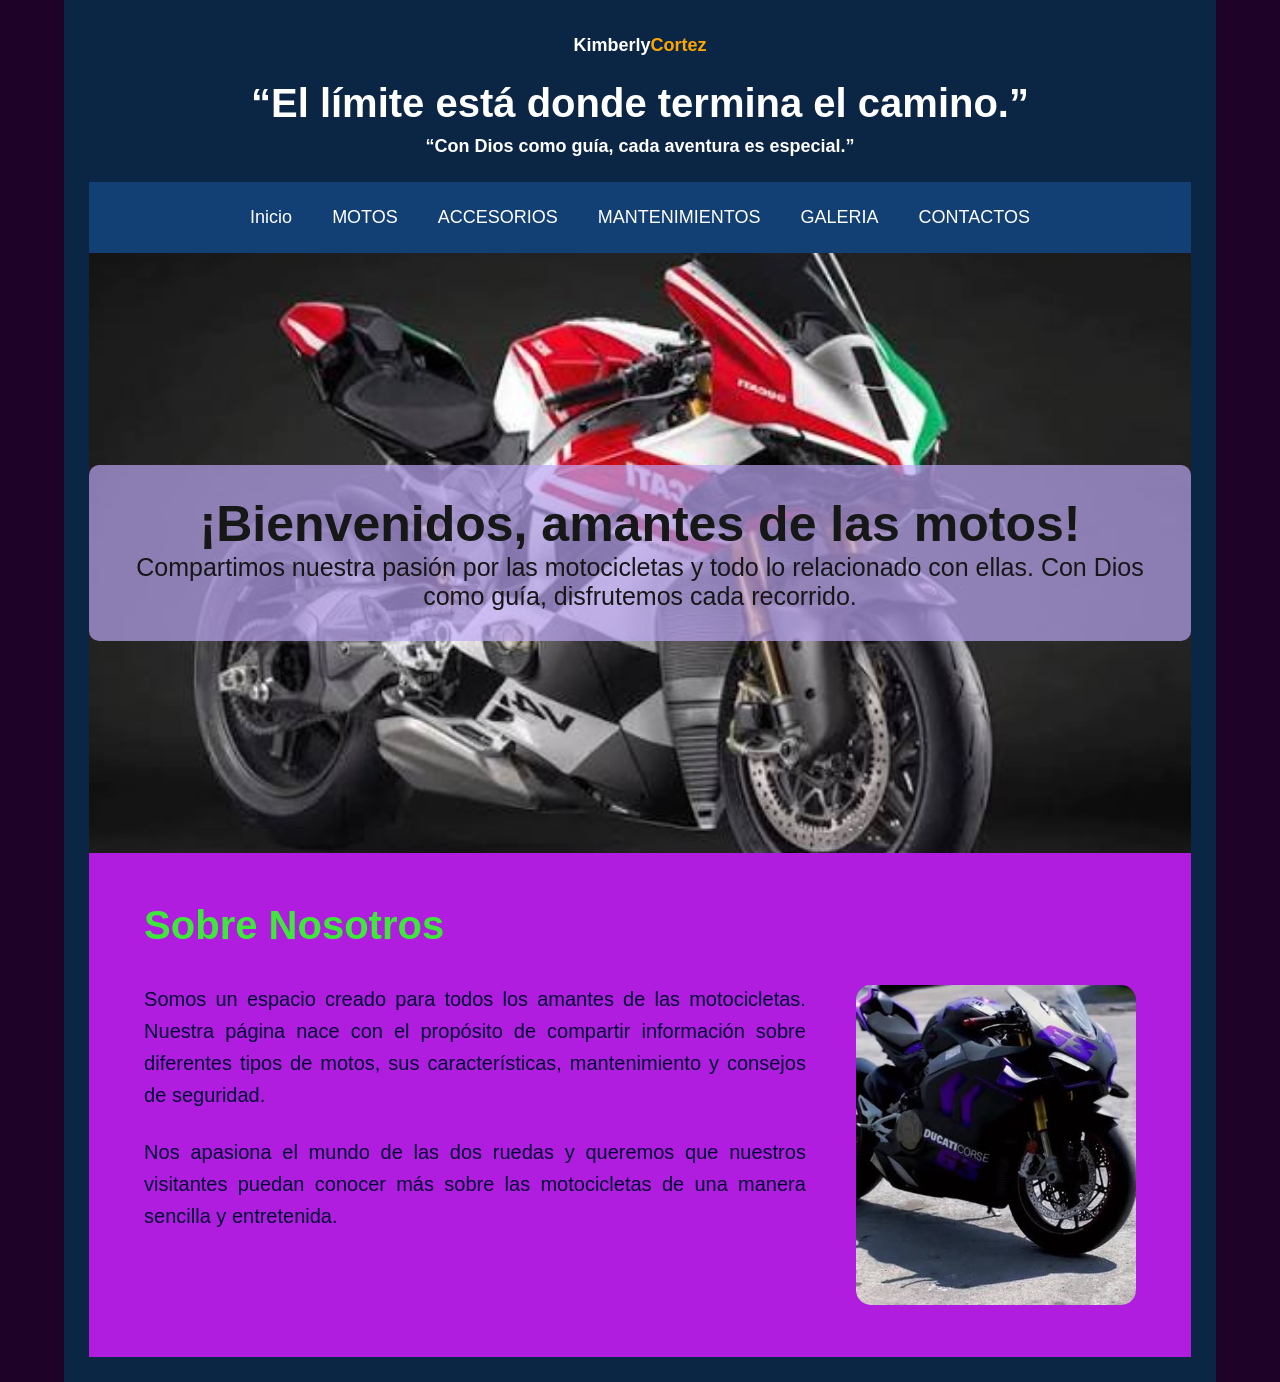
<file: index.html>
<title>TIENDA DE MOTOS</title>
     <!--Links Archivos CSS estos con las CSS que leda forma-->
    <link rel="stylesheet"href="css/estilos.css"/>
    <link rel="stylesheet"href="css/header.css"/>
    <link rel="stylesheet"href="css/banner.css"/>
    <link rel="stylesheet"href="css/cards.css"/>
    <link rel="stylesheet"href="css/galeria.css"/>
    <link rel="stylesheet"href="css/contacto.css"/>
    <link rel="stylesheet"href="css/footer.css"/>
</head>
<body>
    <div class="contenedor">
<header class="header">
    <div class="logo">
        <p>Kimberly<span>Cortez</span></p>
    </div>
     <!--HEADER-->
    <header>
        <div class="contenedor">
            <div class="logo">
                <h1>“El límite está donde termina el camino.”</h1>
                <p>“Con Dios como guía, cada aventura es especial.”</p>
            </div>
            </div>
            </header>
             <!--MENU-->
    <nav>
    <ul>
        <li><a href="#">Inicio</a></li>
        <li><a href="pages/Motos.html">MOTOS</a></li>
        <li><a href="pages/Accesorios.html">ACCESORIOS</a></li>
        <li><a href="pages/Mantenimientos.html">MANTENIMIENTOS</a></li>
         <li><a href="pages/Galeria.html">GALERIA</a></li>
        <li><a href="pages/Contacto.html">CONTACTOS</a></li>
        

    </ul>
    </nav>
      <!--BANNER-->
    <section class="banner">
        <div class="texto-banner">
            <h2>¡Bienvenidos, amantes de las motos!</h2>
            <p>Compartimos nuestra pasión por las motocicletas y todo lo relacionado con ellas.
Con Dios como guía, disfrutemos cada recorrido.</p>
        </div>
         </section>
    <!--SOBRE NOSOTROS-->
    <section class="motos">
        <div class="contenedor">
            <h2>Sobre Nosotros</h2>
            <div class="contenido-motos">
              <div class="imagenes-galeria">

    <div class="texto-nosotros">

        <p>
            Somos un espacio creado para todos los amantes de las motocicletas.
            Nuestra página nace con el propósito de compartir información sobre
            diferentes tipos de motos, sus características, mantenimiento y consejos
            de seguridad.
        </p>

        <p>
            Nos apasiona el mundo de las dos ruedas y queremos que nuestros
            visitantes puedan conocer más sobre las motocicletas de una manera
            sencilla y entretenida.
        </p>

    </div>

    <img src="img/img.3.jfif" alt="Imagen de motos">

</div>

                </div>
            </div>
        </div>
    </section>

</body>
</html>
</file>
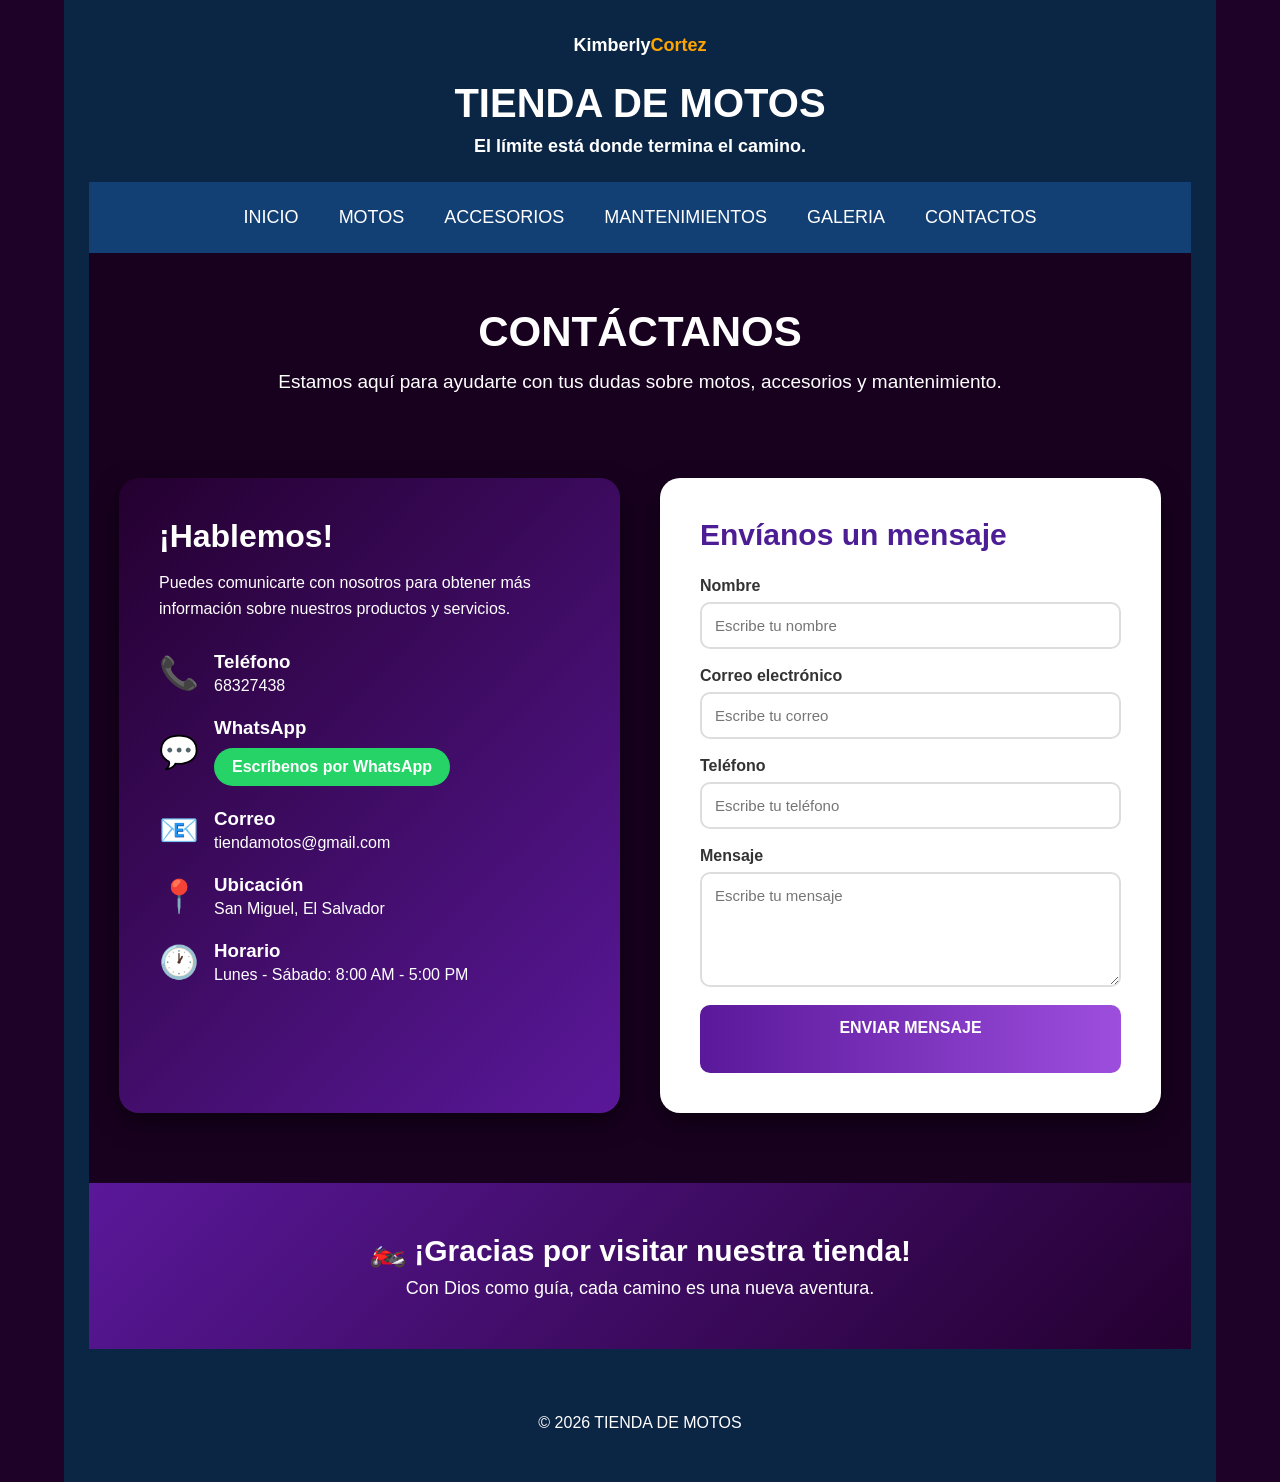
<file: Contacto.html>
<!-- Título de la página -->
    <title>CONTACTO | TIENDA DE MOTOS</title>

    <!-- CSS general -->
    <link rel="stylesheet" href="../css/estilos.css">

    <!-- CSS del encabezado -->
    <link rel="stylesheet" href="../css/header.css">

    <!-- CSS exclusivo de contacto -->
    <link rel="stylesheet" href="../css/contacto.css">

    <!-- CSS del pie de página -->
    <link rel="stylesheet" href="../css/footer.css">

</head>



<body>
    
    <div class="contenedor">
<header class="header">
    <div class="logo">
        <p>Kimberly<span>Cortez</span></p>
    </div>


<!--================================================
    ENCABEZADO
=================================================-->

<header>

    <div class="contenedor">

        <div class="logo">

            <!-- Nombre de la tienda -->
            <h1>TIENDA DE MOTOS</h1>

            <!-- Frase -->
            <p>
                El límite está donde termina el camino.
            </p>

        </div>

    </div>

</header>


<!--================================================
    MENÚ DE NAVEGACIÓN
=================================================-->

<nav>

    <ul>

        <!-- Inicio -->
        <li>
            <a href="../index.html">INICIO</a>
        </li>

        <!-- Motos -->
        <li>
            <a href="Motos.html">MOTOS</a>
        </li>

        <!-- Accesorios -->
        <li>
            <a href="Accesorios.html">ACCESORIOS</a>
        </li>

        <!-- Mantenimientos -->
        <li>
            <a href="Mantenimientos.html">MANTENIMIENTOS</a>
        </li>

        <!-- Galería -->
        <li>
            <a href="Galeria.html">GALERIA</a>
        </li>

        <!-- Página actual -->
        <li>
            <a href="contacto.html">CONTACTOS</a>
        </li>

    </ul>

</nav>


<!--================================================
    TÍTULO
=================================================-->

<section class="titulo-contacto">

    <h2>CONTÁCTANOS</h2>

    <p>
        Estamos aquí para ayudarte con tus dudas
        sobre motos, accesorios y mantenimiento.
    </p>

</section>


<!--================================================
    SECCIÓN DE CONTACTO
=================================================-->

<section class="seccion-contacto">

    <div class="contenedor-contacto">


        <!--========================================
            INFORMACIÓN DE CONTACTO
        =========================================-->

        <div class="informacion-contacto">

            <h2>
                ¡Hablemos!
            </h2>

            <p>
                Puedes comunicarte con nosotros para
                obtener más información sobre nuestros
                productos y servicios.
            </p>


            <!-- Teléfono -->
            <div class="dato-contacto">

                <span>📞</span>

                <div>
                    <h3>Teléfono</h3>
                    <p>68327438</p>
                </div>

            </div>
            <!-- WHATSAPP -->
<div class="dato-contacto whatsapp">
    <span>💬</span>
    <div>
        <h3>WhatsApp</h3>
        <a href="https://wa.me/50370000000" target="_blank">
            Escríbenos por WhatsApp
        </a>
    </div>
</div>


            <!-- Correo -->
            <div class="dato-contacto">

                <span>📧</span>

                <div>
                    <h3>Correo</h3>
                    <p>tiendamotos@gmail.com</p>
                </div>

            </div>


            <!-- Ubicación -->
            <div class="dato-contacto">

                <span>📍</span>

                <div>
                    <h3>Ubicación</h3>
                    <p>San Miguel, El Salvador</p>
                </div>

            </div>


            <!-- Horario -->
            <div class="dato-contacto">

                <span>🕐</span>

                <div>
                    <h3>Horario</h3>
                    <p>Lunes - Sábado: 8:00 AM - 5:00 PM</p>
                </div>

            </div>

        </div>


        <!--========================================
            FORMULARIO
        =========================================-->

        <div class="formulario-contacto">

            <h2>
                Envíanos un mensaje
            </h2>


            <!-- Formulario -->
            <form>


                <!-- Nombre -->
                <label for="nombre">
                    Nombre
                </label>

                <input
                    type="text"
                    id="nombre"
                    placeholder="Escribe tu nombre"
                >


                <!-- Correo -->
                <label for="correo">
                    Correo electrónico
                </label>

                <input
                    type="email"
                    id="correo"
                    placeholder="Escribe tu correo"
                >


                <!-- Teléfono -->
                <label for="telefono">
                    Teléfono
                </label>

                <input
                    type="tel"
                    id="telefono"
                    placeholder="Escribe tu teléfono"
                >


                <!-- Mensaje -->
                <label for="mensaje">
                    Mensaje
                </label>

                <textarea
                    id="mensaje"
                    rows="5"
                    placeholder="Escribe tu mensaje"
                ></textarea>


                <!-- Botón -->
                <button type="submit">
                    ENVIAR MENSAJE
                    <div class="dato-contacto">
    
                </button>

            
            </form>
        </div>

    </div>

</section>



<!--================================================
    FRASE FINAL
=================================================-->

<section class="frase-contacto">

    <h2>
        🏍️ ¡Gracias por visitar nuestra tienda!
    </h2>

    <p>
        Con Dios como guía, cada camino es una nueva aventura.
    </p>

</section>


<!--================================================
    PIE DE PÁGINA
=================================================-->

<footer>

    <p>
        © 2026 TIENDA DE MOTOS
    </p>

</footer>

<script src="../js/script.js"></script>

</body>
</html>
</file>
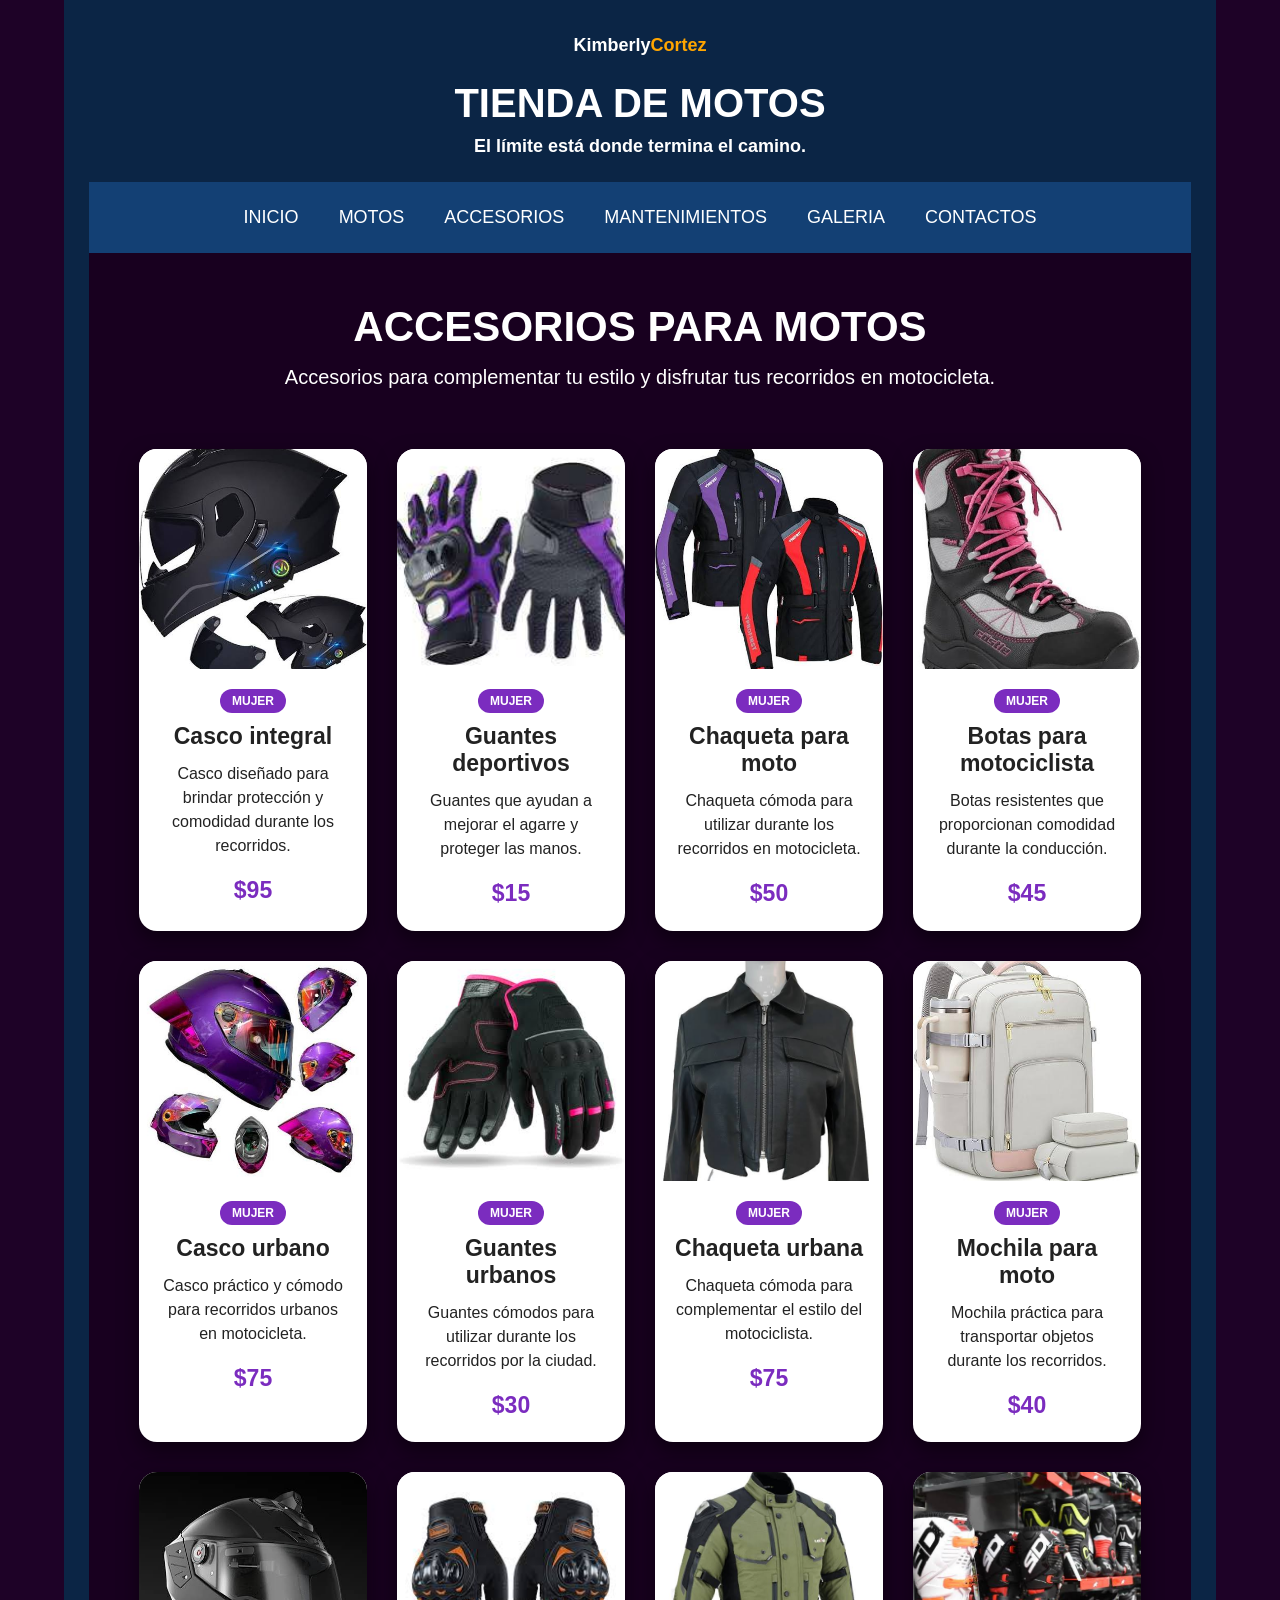
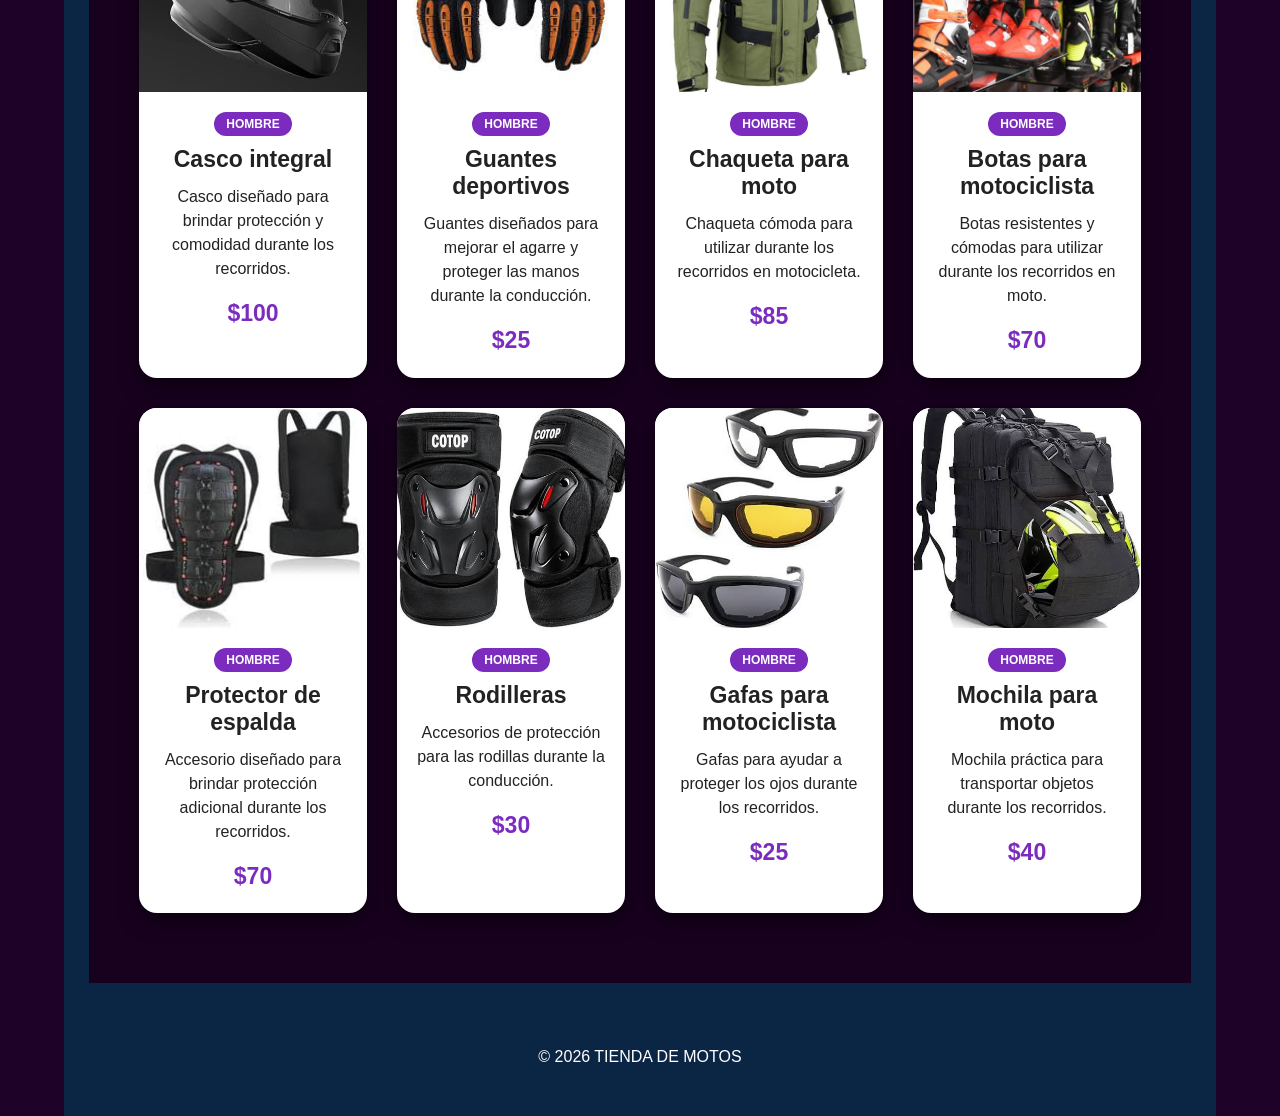
<file: pages/Accesorios.html>
<!-- Nombre que aparecerá en la pestaña del navegador -->
    <title>ACCESORIOS | TIENDA DE MOTOS</title>

    <!-- Conecta el archivo principal de estilos -->
    <link rel="stylesheet" href="../css/estilos.css">

    <!-- Conecta los estilos del encabezado -->
    <link rel="stylesheet" href="../css/header.css">

    <!-- Conecta el CSS de los accesorios -->
    <link rel="stylesheet" href="../css/accesorios.css">

    <!-- Conecta el CSS del pie de página -->
    <link rel="stylesheet" href="../css/footer.css">

</head>


<body>
       
    <div class="contenedor">
<header class="header">
    <div class="logo">
        <p>Kimberly<span>Cortez</span></p>
    </div>


<!--================================================
    ENCABEZADO
=================================================-->

<header>

    <!-- Contenedor que organiza el contenido -->
    <div class="contenedor">

        <!-- Logo o nombre de la tienda -->
        <div class="logo">

            <h1>TIENDA DE MOTOS</h1>

            <p>
                El límite está donde termina el camino.
            </p>

        </div>

    </div>

</header>


<!--================================================
    MENÚ DE NAVEGACIÓN
=================================================-->

<nav>

    <!-- Lista del menú -->
    <ul>

        <!-- Regresa a la página principal -->
        <li>
            <a href="../index.html">INICIO</a>
        </li>

        <!-- Abre la página de motos -->
        <li>
            <a href="Motos.html">MOTOS</a>
        </li>

        <!-- Página actual -->
        <li>
            <a href="Accesorios.html">ACCESORIOS</a>
        </li>

        <!-- Página de mantenimientos -->
        <li>
            <a href="Mantenimientos.html">MANTENIMIENTOS</a>
        </li>

        <!-- Página de galería -->
        <li>
            <a href="Galeria.html">GALERIA</a>
        </li>

        <!-- Página de contacto -->
        <li>
            <a href="contacto.html">CONTACTOS</a>
        </li>

    </ul>

</nav>


<!--================================================
    TÍTULO DE LA PÁGINA
=================================================-->

<section class="titulo-accesorios">

    <!-- Título principal -->
    <h2>ACCESORIOS PARA MOTOS</h2>

    <!-- Descripción -->
    <p>
        Accesorios para complementar tu estilo y disfrutar
        tus recorridos en motocicleta.
    </p>

</section>


<!--================================================
    TARJETAS DE ACCESORIOS
=================================================-->

<section class="seccion-accesorios">

    <!-- Contenedor de todas las tarjetas -->
    <div class="contenedor-accesorios">


        <!--========================================
            ACCESORIO 1
        =========================================-->

        <div class="tarjeta-accesorio">

            <!-- Imagen del accesorio -->
            <img
                src="../img/accesorio1.jpg"
                alt="Casco integral"
            >

            <!-- Información del accesorio -->
            <div class="contenido-accesorio">

                <span class="categoria">
                    MUJER
                </span>

                <h3>
                    Casco integral
                </h3>

                <p>
                    Casco diseñado para brindar protección
                    y comodidad durante los recorridos.
                </p>

                <p class="precio-accesorio">
                    $95
                </p>

            </div>

        </div>


        <!--========================================
            ACCESORIO 2
        =========================================-->

        <div class="tarjeta-accesorio">

            <img
                src="../img/accesorio2.jpg"
                alt="Guantes deportivos"
            >

            <div class="contenido-accesorio">

                <span class="categoria">
                    MUJER
                </span>

                <h3>
                    Guantes deportivos
                </h3>

                <p>
                    Guantes que ayudan a mejorar el agarre
                    y proteger las manos.
                </p>

                <p class="precio-accesorio">
                    $15
                </p>

            </div>

        </div>


        <!--========================================
            ACCESORIO 3
        =========================================-->

        <div class="tarjeta-accesorio">

            <img
                src="../img/accesorio3.jpg"
                alt="Chaqueta para moto"
            >

            <div class="contenido-accesorio">

                <span class="categoria">
                MUJER
                </span>

                <h3>
                    Chaqueta para moto
                </h3>

                <p>
                    Chaqueta cómoda para utilizar durante
                    los recorridos en motocicleta.
                </p>

                <p class="precio-accesorio">
                    $50
                </p>

            </div>

        </div>


        <!--========================================
            ACCESORIO 4
        =========================================-->

        <div class="tarjeta-accesorio">

            <img
                src="../img/accesorio4.jpg"
                alt="Botas para motociclista"
            >

            <div class="contenido-accesorio">

                <span class="categoria">
                    MUJER
                </span>

                <h3>
                    Botas para motociclista
                </h3>

                <p>
                    Botas resistentes que proporcionan
                    comodidad durante la conducción.
                </p>

                <p class="precio-accesorio">
                    $45
                </p>

            </div>

        </div>


        <!--========================================
            ACCESORIO 5
        =========================================-->

        <div class="tarjeta-accesorio">

            <img
                src="../img/accesorio5.jpg"
                alt="Casco urbano"
            >

            <div class="contenido-accesorio">

                <span class="categoria">
                    MUJER
                </span>

                <h3>
                    Casco urbano
                </h3>

                <p>
                    Casco práctico y cómodo para recorridos
                    urbanos en motocicleta.
                </p>

                <p class="precio-accesorio">
                    $75
                </p>

            </div>

        </div>


        <!--========================================
            ACCESORIO 6
        =========================================-->

        <div class="tarjeta-accesorio">

            <img
                src="../img/accesorio6.jpg"
                alt="Guantes urbanos"
            >

            <div class="contenido-accesorio">

                <span class="categoria">
                    MUJER
                </span>

                <h3>
                    Guantes urbanos
                </h3>

                <p>
                    Guantes cómodos para utilizar durante
                    los recorridos por la ciudad.
                </p>

                <p class="precio-accesorio">
                    $30
                </p>

            </div>

        </div>


        <!--========================================
            ACCESORIO 7
        =========================================-->

        <div class="tarjeta-accesorio">

            <img
                src="../img/accesorio7.jpg"
                alt="Chaqueta urbana"
            >

            <div class="contenido-accesorio">

                <span class="categoria">
                    MUJER
                </span>

                <h3>
                    Chaqueta urbana
                </h3>

                <p>
                    Chaqueta cómoda para complementar
                    el estilo del motociclista.
                </p>

                <p class="precio-accesorio">
                    $75
                </p>

            </div>

        </div>


        <!--========================================
            ACCESORIO 8
        =========================================-->

        <div class="tarjeta-accesorio">

            <img
                src="../img/accesorio8.jpg"
                alt="Mochila para moto"
            >

            <div class="contenido-accesorio">

                <span class="categoria">
                    MUJER
                </span>

                <h3>
                    Mochila para moto
                </h3>

                <p>
                    Mochila práctica para transportar objetos
                    durante los recorridos.
                </p>

                <p class="precio-accesorio">
                    $40
                </p>

            </div>

        </div>
<!--================================================
    ACCESORIO 9 - CASCO INTEGRAL
=================================================-->

<div class="tarjeta-accesorio">

    <!-- Imagen del accesorio -->
    <img src="../img/accesorio9.jpg" alt="Casco integral">

    <!-- Información del accesorio -->
    <div class="contenido-accesorio">

        <!-- Categoría del accesorio -->
        <span class="categoria">
            HOMBRE
        </span>

        <!-- Nombre -->
        <h3>
            Casco integral
        </h3>

        <!-- Descripción -->
        <p>
            Casco diseñado para brindar protección
            y comodidad durante los recorridos.
        </p>

        <!-- Precio -->
        <p class="precio-accesorio">
            $100
        </p>

    </div>

</div>


<!--================================================
    ACCESORIO 10 - GUANTES DEPORTIVOS
=================================================-->

<div class="tarjeta-accesorio">

    <img src="../img/accesorio10.jpg" alt="Guantes deportivos">

    <div class="contenido-accesorio">

        <span class="categoria">
            HOMBRE
        </span>

        <h3>
            Guantes deportivos
        </h3>

        <p>
            Guantes diseñados para mejorar el agarre
            y proteger las manos durante la conducción.
        </p>

        <p class="precio-accesorio">
            $25
        </p>

    </div>

</div>


<!--================================================
    ACCESORIO 11 - CHAQUETA PARA MOTO
=================================================-->

<div class="tarjeta-accesorio">

    <img src="../img/accesorio11.jpg" alt="Chaqueta para moto">

    <div class="contenido-accesorio">

        <span class="categoria">
            HOMBRE
        </span>

        <h3>
            Chaqueta para moto
        </h3>

        <p>
            Chaqueta cómoda para utilizar durante
            los recorridos en motocicleta.
        </p>

        <p class="precio-accesorio">
            $85
        </p>

    </div>

</div>


<!--================================================
    ACCESORIO 12 - BOTAS PARA MOTOCICLISTA
=================================================-->

<div class="tarjeta-accesorio">

    <img src="../img/accesorio12.jpg" alt="Botas para motociclista">

    <div class="contenido-accesorio">

        <span class="categoria">
            HOMBRE
        </span>

        <h3>
            Botas para motociclista
        </h3>

        <p>
            Botas resistentes y cómodas para utilizar
            durante los recorridos en moto.
        </p>

        <p class="precio-accesorio">
            $70
        </p>

    </div>

</div>


<!--================================================
    ACCESORIO 13 - PROTECTOR DE ESPALDA
=================================================-->

<div class="tarjeta-accesorio">

    <img src="../img/accesorio13.jpg" alt="Protector de espalda">

    <div class="contenido-accesorio">

        <span class="categoria">
            HOMBRE
        </span>

        <h3>
            Protector de espalda
        </h3>

        <p>
            Accesorio diseñado para brindar protección
            adicional durante los recorridos.
        </p>

        <p class="precio-accesorio">
            $70
        </p>

    </div>

</div>


<!--================================================
    ACCESORIO 14 - RODILLERAS
=================================================-->

<div class="tarjeta-accesorio">

    <img src="../img/accesorio14.jpg" alt="Rodilleras para moto">

    <div class="contenido-accesorio">

        <span class="categoria">
            HOMBRE
        </span>

        <h3>
            Rodilleras
        </h3>

        <p>
            Accesorios de protección para las rodillas
            durante la conducción.
        </p>

        <p class="precio-accesorio">
            $30
        </p>

    </div>

</div>


<!--================================================
    ACCESORIO 15 - GAFAS PARA MOTOCICLISTA
=================================================-->

<div class="tarjeta-accesorio">

    <img src="../img/accesorio15.jpg" alt="Gafas para motociclista">

    <div class="contenido-accesorio">

        <span class="categoria">
            HOMBRE
        </span>

        <h3>
            Gafas para motociclista
        </h3>

        <p>
            Gafas para ayudar a proteger los ojos
            durante los recorridos.
        </p>

        <p class="precio-accesorio">
            $25
        </p>

    </div>

</div>


<!--================================================
    ACCESORIO 16 - MUCHILA
=================================================-->

<div class="tarjeta-accesorio">

    <img src="../img/accesorio16.jpg" alt="Riñonera para moto">

    <div class="contenido-accesorio">

        <span class="categoria">
            HOMBRE
        </span>

        <h3>
            Mochila para moto
        </h3>

        <p>
            

Mochila práctica para transportar objetos durante los recorridos. 
        </p>

        <p class="precio-accesorio">
            $40
        </p>

    </div>

</div>

    </div>

</section>


<!--================================================
    PIE DE PÁGINA
=================================================-->

<footer>

    <!-- Texto del pie de página -->
    <p>
        © 2026 TIENDA DE MOTOS
    </p>

</footer>


</body>
</html>
</file>
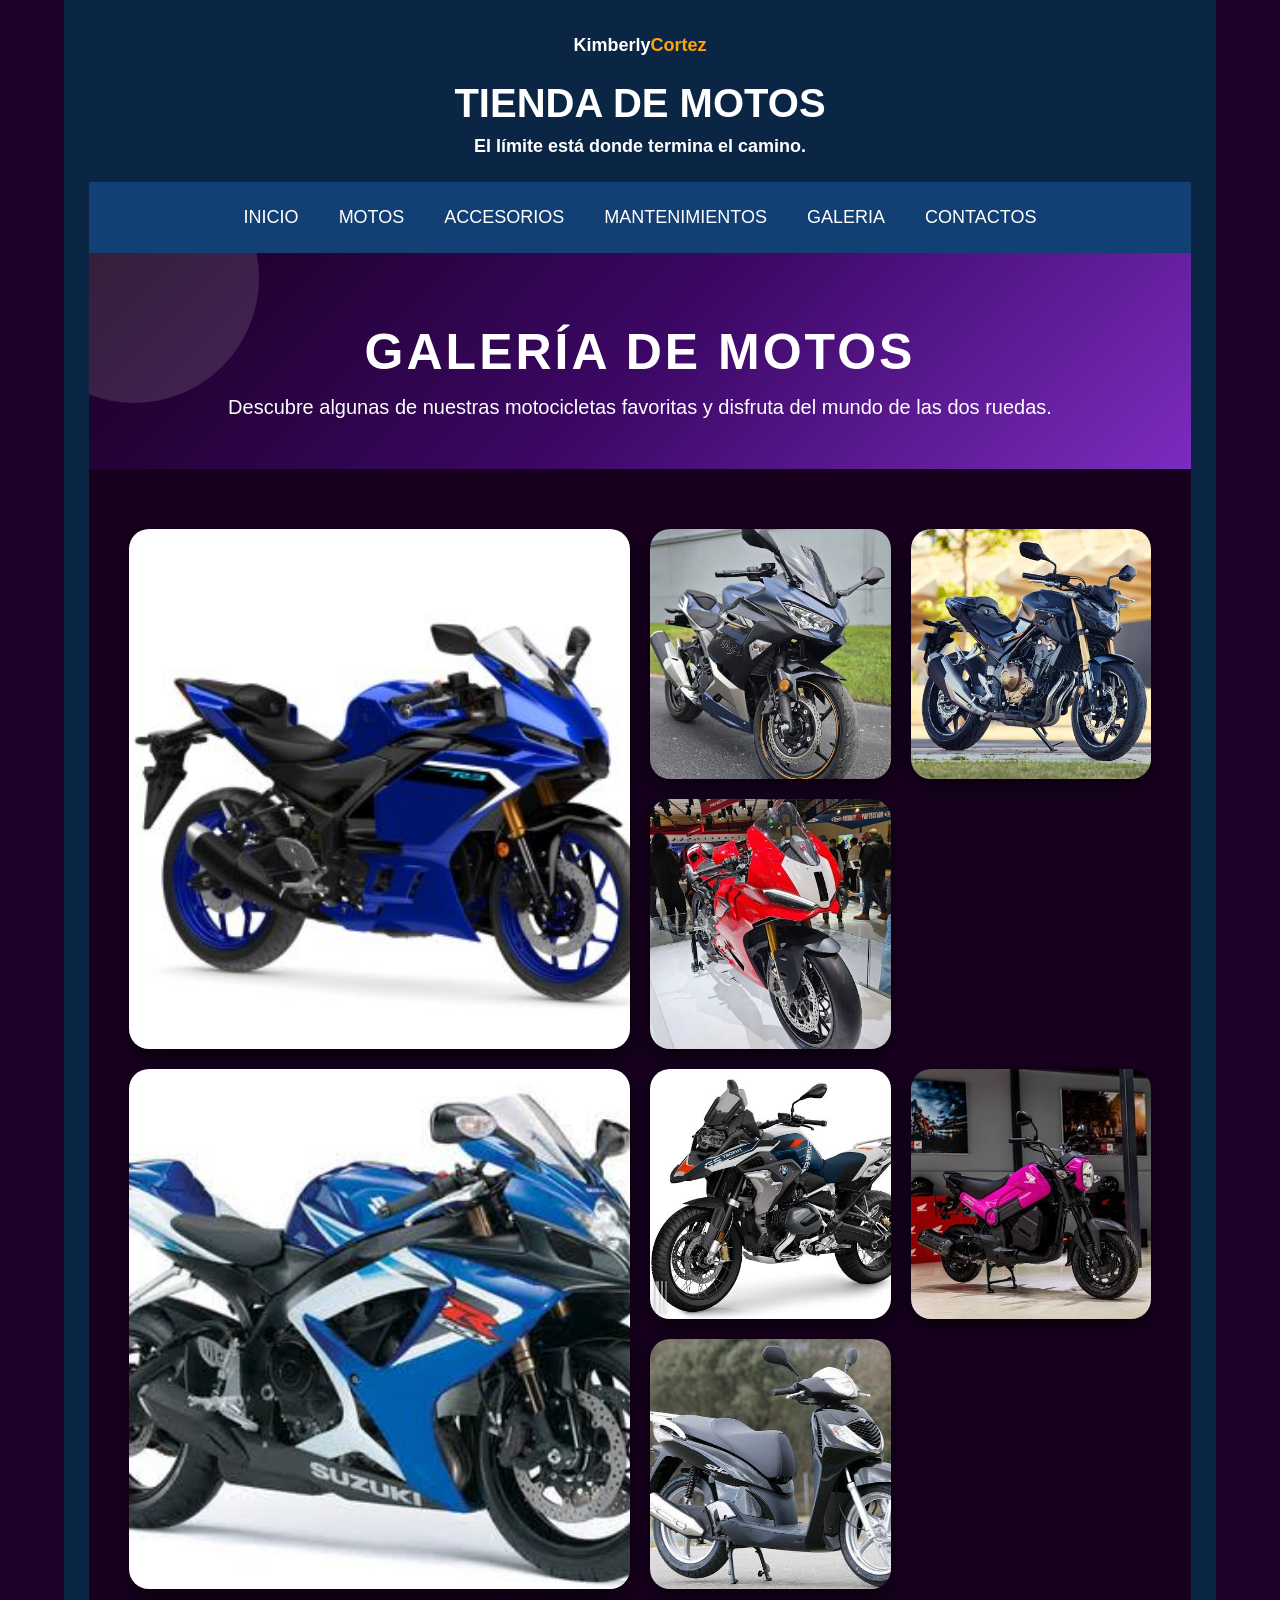
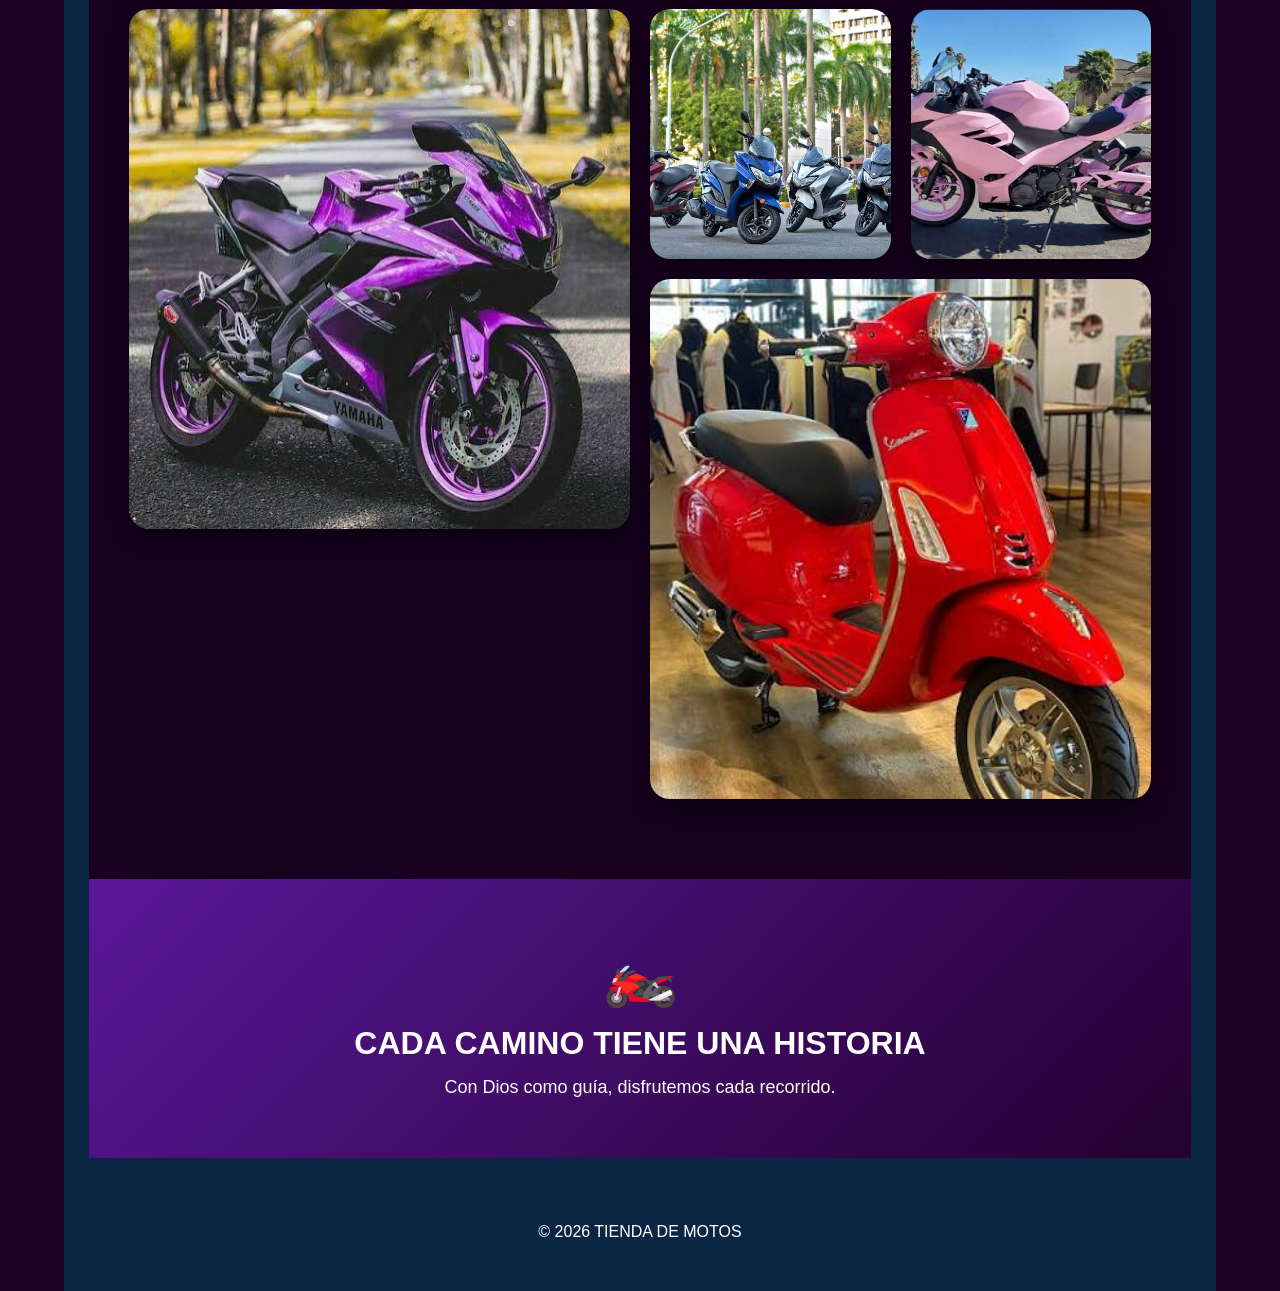
<file: pages/Galeria.html>
<title>GALERIA | TIENDA DE MOTOS</title>

    <!-- Archivos CSS -->
    <link rel="stylesheet" href="../css/estilos.css">
    <link rel="stylesheet" href="../css/header.css">
    <link rel="stylesheet" href="../css/galeria.css">
    <link rel="stylesheet" href="../css/footer.css">
</head>

<body>
    <body>
    <div class="contenedor">
<header class="header">
    <div class="logo">
        <p>Kimberly<span>Cortez</span></p>
    </div>

<!--==================================================
    ENCABEZADO
==================================================-->
<header>
    <div class="contenedor">

        <div class="logo">
            <h1>TIENDA DE MOTOS</h1>
            <p>El límite está donde termina el camino.</p>
        </div>

    </div>
</header>


<!--==================================================
    MENÚ DE NAVEGACIÓN
==================================================-->
<nav>
    <ul>

        <li>
            <a href="../index.html">INICIO</a>
        </li>

        <li>
            <a href="Motos.html">MOTOS</a>
        </li>

        <li>
            <a href="Accesorios.html">ACCESORIOS</a>
        </li>

        <li>
            <a href="Mantenimientos.html">MANTENIMIENTOS</a>
        </li>

        <li>
            <a href="Galeria.html">GALERIA</a>
        </li>

        <li>
            <a href="contacto.html">CONTACTOS</a>
        </li>

    </ul>
</nav>


<!--==================================================
    TÍTULO DE LA GALERÍA
==================================================-->
<section class="titulo-galeria">

    <div class="brillo-titulo"></div>

    <h2>GALERÍA DE MOTOS</h2>

    <p>
        Descubre algunas de nuestras motocicletas favoritas
        y disfruta del mundo de las dos ruedas.
    </p>

</section>


<!--==================================================
    GALERÍA
==================================================-->
<section class="seccion-galeria">

    <div class="contenedor-galeria">

        <!-- FOTO 1 -->
        <div class="foto-galeria grande">
            <img src="../img/moto1.jpg" alt="Yamaha R1">

            <div class="info-foto">
                <h3>Yamaha R1</h3>
                <p>Potencia y velocidad</p>
            </div>
        </div>


        <!-- FOTO 2 -->
        <div class="foto-galeria">
            <img src="../img/moto2.jpg" alt="Kawasaki Ninja 400">

            <div class="info-foto">
                <h3>Kawasaki Ninja 400</h3>
                <p>Diseño deportivo</p>
            </div>
        </div>


        <!-- FOTO 3 -->
        <div class="foto-galeria">
            <img src="../img/moto3.jpg" alt="Honda CB500F">

            <div class="info-foto">
                <h3>Honda CB500F</h3>
                <p>Estilo y rendimiento</p>
            </div>
        </div>


        <!-- FOTO 4 -->
        <div class="foto-galeria">
            <img src="../img/moto4.jpg" alt="Ducati Panigale V2">

            <div class="info-foto">
                <h3>Ducati Panigale V2</h3>
                <p>Elegancia deportiva</p>
            </div>
        </div>


        <!-- FOTO 5 -->
        <div class="foto-galeria grande">
            <img src="../img/moto5.jpg" alt="Suzuki GSX-R750">

            <div class="info-foto">
                <h3>Suzuki GSX-R750</h3>
                <p>Adrenalina sobre dos ruedas</p>
            </div>
        </div>


        <!-- FOTO 6 -->
        <div class="foto-galeria">
            <img src="../img/moto6.jpg" alt="BMW R 1250 GS">

            <div class="info-foto">
                <h3>BMW R 1250 GS</h3>
                <p>Aventura y libertad</p>
            </div>
        </div>


        <!-- FOTO 7 -->
        <div class="foto-galeria">
            <img src="../img/moto7.jpg" alt="Honda Navi">

            <div class="info-foto">
                <h3>Honda Navi</h3>
                <p>Práctica y urbana</p>
            </div>
        </div>


        <!-- FOTO 8 -->
        <div class="foto-galeria">
            <img src="../img/moto8.jpg" alt="Honda Scoopy">

            <div class="info-foto">
                <h3>Honda Scoopy</h3>
                <p>Comodidad para la ciudad</p>
            </div>
        </div>


        <!-- FOTO 9 -->
        <div class="foto-galeria grande">
            <img src="../img/moto9.jpg" alt="Yamaha FZ-S">

            <div class="info-foto">
                <h3>Yamaha FZ-S</h3>
                <p>Estilo y aventura</p>
            </div>
        </div>


        <!-- FOTO 10 -->
        <div class="foto-galeria">
            <img src="../img/moto10.jpg" alt="Suzuki Burgman Street">

            <div class="info-foto">
                <h3>Suzuki Burgman Street</h3>
                <p>Comodidad urbana</p>
            </div>
        </div>


        <!-- FOTO 11 -->
        <div class="foto-galeria">
            <img src="../img/moto11.jpg" alt="Kawasaki Z400">

            <div class="info-foto">
                <h3>Kawasaki Z400</h3>
                <p>Diseño moderno</p>
            </div>
        </div>


        <!-- FOTO 12 -->
        <div class="foto-galeria grande">
            <img src="../img/moto12.jpg" alt="Vespa Primavera">

            <div class="info-foto">
                <h3>Vespa Primavera</h3>
                <p>Elegancia y estilo</p>
            </div>
        </div>

    </div>

</section>


<!--==================================================
    FRASE FINAL
==================================================-->
<section class="frase-galeria">

    <div class="moto-icono">🏍️</div>

    <h2>CADA CAMINO TIENE UNA HISTORIA</h2>

    <p>
        Con Dios como guía, disfrutemos cada recorrido.
    </p>

</section>


<!--==================================================
    PIE DE PÁGINA
==================================================-->
<footer>

    <p>© 2026 TIENDA DE MOTOS</p>

</footer>

</body>
</html>
</file>
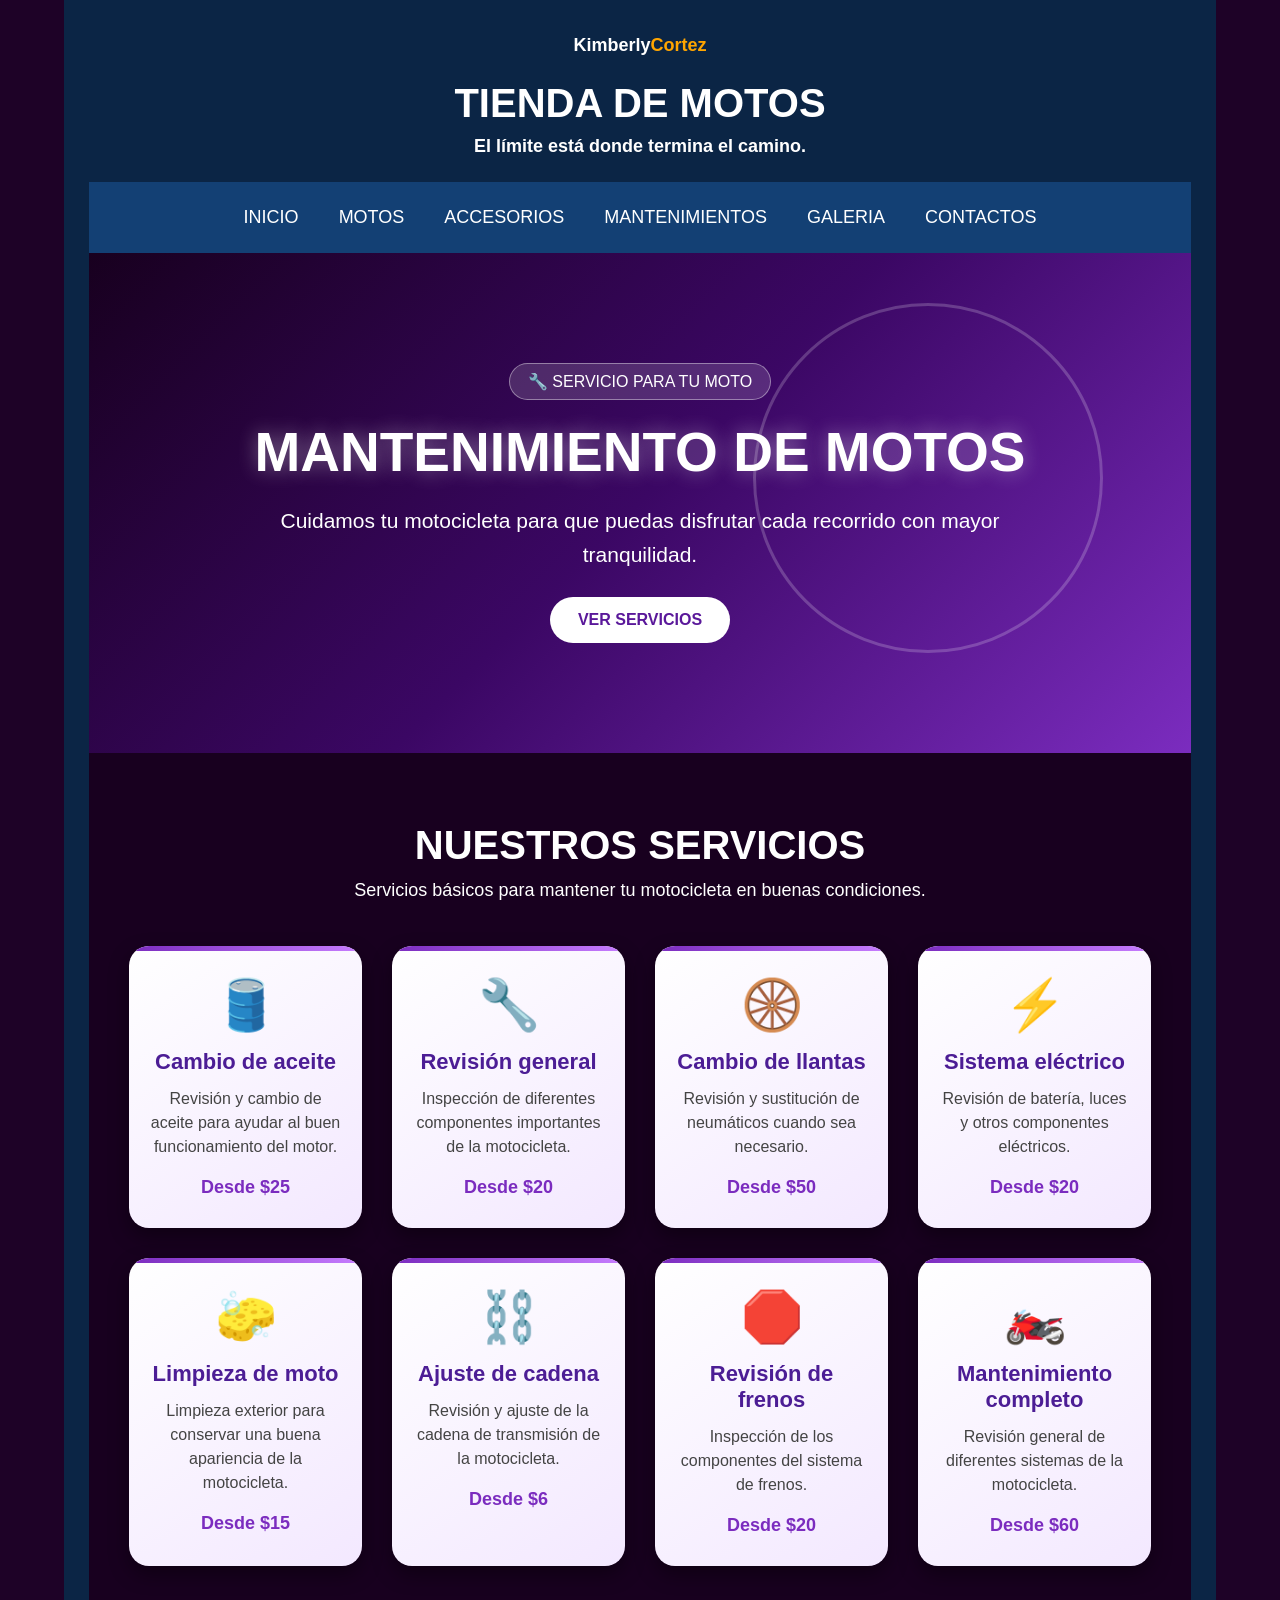
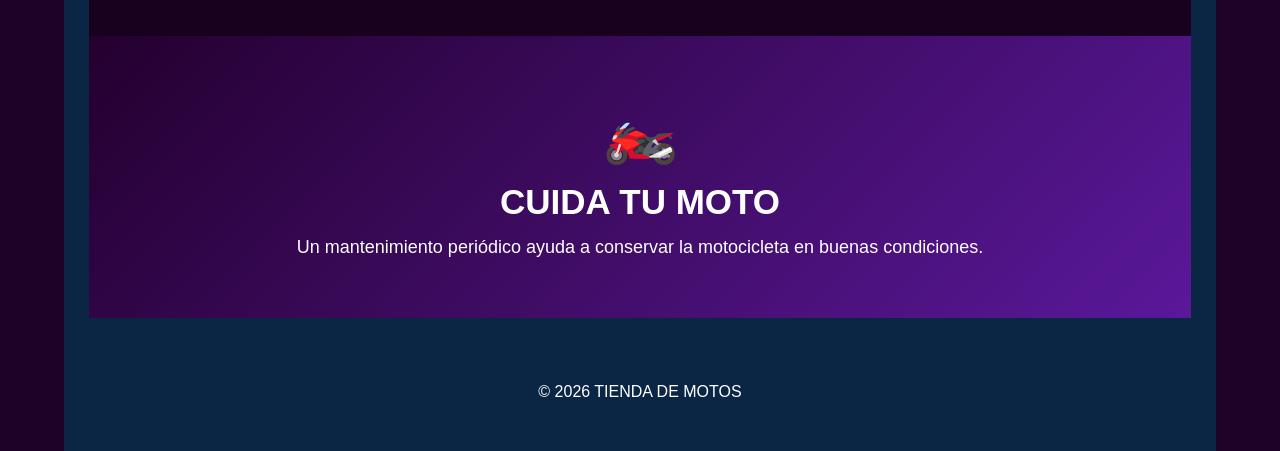
<file: pages/Mantenimientos.html>
<!-- Título de la página -->
    <title>MANTENIMIENTOS | TIENDA DE MOTOS</title>

    <!-- CSS general -->
    <link rel="stylesheet" href="../css/estilos.css">

    <!-- CSS del encabezado -->
    <link rel="stylesheet" href="../css/header.css">

    <!-- CSS exclusivo de mantenimientos -->
    <link rel="stylesheet" href="../css/mantenimientos.css">

    <!-- CSS del pie de página -->
    <link rel="stylesheet" href="../css/footer.css">

</head>


<body>
    <body>
    <div class="contenedor">
<header class="header">
    <div class="logo">
        <p>Kimberly<span>Cortez</span></p>
    </div>


<!--================================================
    ENCABEZADO
=================================================-->

<header>

    <div class="contenedor">

        <div class="logo">

            <!-- Nombre de la tienda -->
            <h1>TIENDA DE MOTOS</h1>

            <!-- Frase -->
            <p>
                El límite está donde termina el camino.
            </p>

        </div>

    </div>

</header>


<!--================================================
    MENÚ DE NAVEGACIÓN
=================================================-->

<nav>

    <ul>

        <!-- Página de inicio -->
        <li>
            <a href="../index.html">INICIO</a>
        </li>

        <!-- Página de motos -->
        <li>
            <a href="Motos.html">MOTOS</a>
        </li>

        <!-- Página de accesorios -->
        <li>
            <a href="Accesorios.html">ACCESORIOS</a>
        </li>

        <!-- Página actual -->
        <li>
            <a href="Mantenimientos.html">MANTENIMIENTOS</a>
        </li>

        <!-- Página de galería -->
        <li>
            <a href="Galeria.html">GALERIA</a>
        </li>

        <!-- Página de contacto -->
        <li>
            <a href="contacto.html">CONTACTOS</a>
        </li>

    </ul>

</nav>


<!--================================================
    PRESENTACIÓN
=================================================-->

<section class="inicio-mantenimiento">

    <!-- Círculo decorativo -->
    <div class="circulo-mantenimiento"></div>

    <div class="texto-mantenimiento">

        <span class="etiqueta-mantenimiento">
            🔧 SERVICIO PARA TU MOTO
        </span>

        <h2>
            MANTENIMIENTO DE MOTOS
        </h2>

        <p>
            Cuidamos tu motocicleta para que puedas disfrutar
            cada recorrido con mayor tranquilidad.
        </p>

        <!-- Botón que lleva a los servicios -->
        <a href="#servicios" class="boton-mantenimiento">
            VER SERVICIOS
        </a>

    </div>

</section>


<!--================================================
    SERVICIOS DE MANTENIMIENTO
=================================================-->

<section class="seccion-mantenimiento" id="servicios">

    <div class="titulo-mantenimiento">

        <h2>
            NUESTROS SERVICIOS
        </h2>

        <p>
            Servicios básicos para mantener tu motocicleta
            en buenas condiciones.
        </p>

    </div>


    <!-- Contenedor de las tarjetas -->
    <div class="contenedor-mantenimiento">


        <!--========================================
            TARJETA 1
        =========================================-->

        <div class="tarjeta-mantenimiento">

            <!-- Icono -->
            <div class="icono-mantenimiento">
                🛢️
            </div>

            <h3>
                Cambio de aceite
            </h3>

            <p>
                Revisión y cambio de aceite para ayudar
                al buen funcionamiento del motor.
            </p>

            <span class="precio-mantenimiento">
                Desde $25
            </span>

        </div>


        <!--========================================
            TARJETA 2
        =========================================-->

        <div class="tarjeta-mantenimiento">

            <div class="icono-mantenimiento">
                🔧
            </div>

            <h3>
                Revisión general
            </h3>

            <p>
                Inspección de diferentes componentes
                importantes de la motocicleta.
            </p>

            <span class="precio-mantenimiento">
                Desde $20
            </span>

        </div>


        <!--========================================
            TARJETA 3
        =========================================-->

        <div class="tarjeta-mantenimiento">

            <div class="icono-mantenimiento">
                🛞
            </div>

            <h3>
                Cambio de llantas
            </h3>

            <p>
                Revisión y sustitución de neumáticos
                cuando sea necesario.
            </p>

            <span class="precio-mantenimiento">
                Desde $50
            </span>

        </div>


        <!--========================================
            TARJETA 4
        =========================================-->

        <div class="tarjeta-mantenimiento">

            <div class="icono-mantenimiento">
                ⚡
            </div>

            <h3>
                Sistema eléctrico
            </h3>

            <p>
                Revisión de batería, luces y otros
                componentes eléctricos.
            </p>

            <span class="precio-mantenimiento">
                Desde $20
            </span>

        </div>


        <!--========================================
            TARJETA 5
        =========================================-->

        <div class="tarjeta-mantenimiento">

            <div class="icono-mantenimiento">
                🧽
            </div>

            <h3>
                Limpieza de moto
            </h3>

            <p>
                Limpieza exterior para conservar
                una buena apariencia de la motocicleta.
            </p>

            <span class="precio-mantenimiento">
                Desde $15
            </span>

        </div>


        <!--========================================
            TARJETA 6
        =========================================-->

        <div class="tarjeta-mantenimiento">

            <div class="icono-mantenimiento">
                ⛓️
            </div>

            <h3>
                Ajuste de cadena
            </h3>

            <p>
                Revisión y ajuste de la cadena de
                transmisión de la motocicleta.
            </p>

            <span class="precio-mantenimiento">
                Desde $6
            </span>

        </div>


        <!--========================================
            TARJETA 7
        =========================================-->

        <div class="tarjeta-mantenimiento">

            <div class="icono-mantenimiento">
                🛑
            </div>

            <h3>
                Revisión de frenos
            </h3>

            <p>
                Inspección de los componentes del
                sistema de frenos.
            </p>

            <span class="precio-mantenimiento">
                Desde $20
            </span>

        </div>


        <!--========================================
            TARJETA 8
        =========================================-->

        <div class="tarjeta-mantenimiento">

            <div class="icono-mantenimiento">
                🏍️
            </div>

            <h3>
                Mantenimiento completo
            </h3>

            <p>
                Revisión general de diferentes sistemas
                de la motocicleta.
            </p>

            <span class="precio-mantenimiento">
                Desde $60
            </span>

        </div>


    </div>

</section>


<!--================================================
    CONSEJO
=================================================-->

<section class="consejo-mantenimiento">

    <div class="contenido-consejo">

        <span>🏍️</span>

        <h2>
            CUIDA TU MOTO
        </h2>

        <p>
            Un mantenimiento periódico ayuda a conservar
            la motocicleta en buenas condiciones.
        </p>

    </div>

</section>


<!--================================================
    PIE DE PÁGINA
=================================================-->

<footer>

    <p>
        © 2026 TIENDA DE MOTOS
    </p>

</footer>


</body>
</html>
</file>
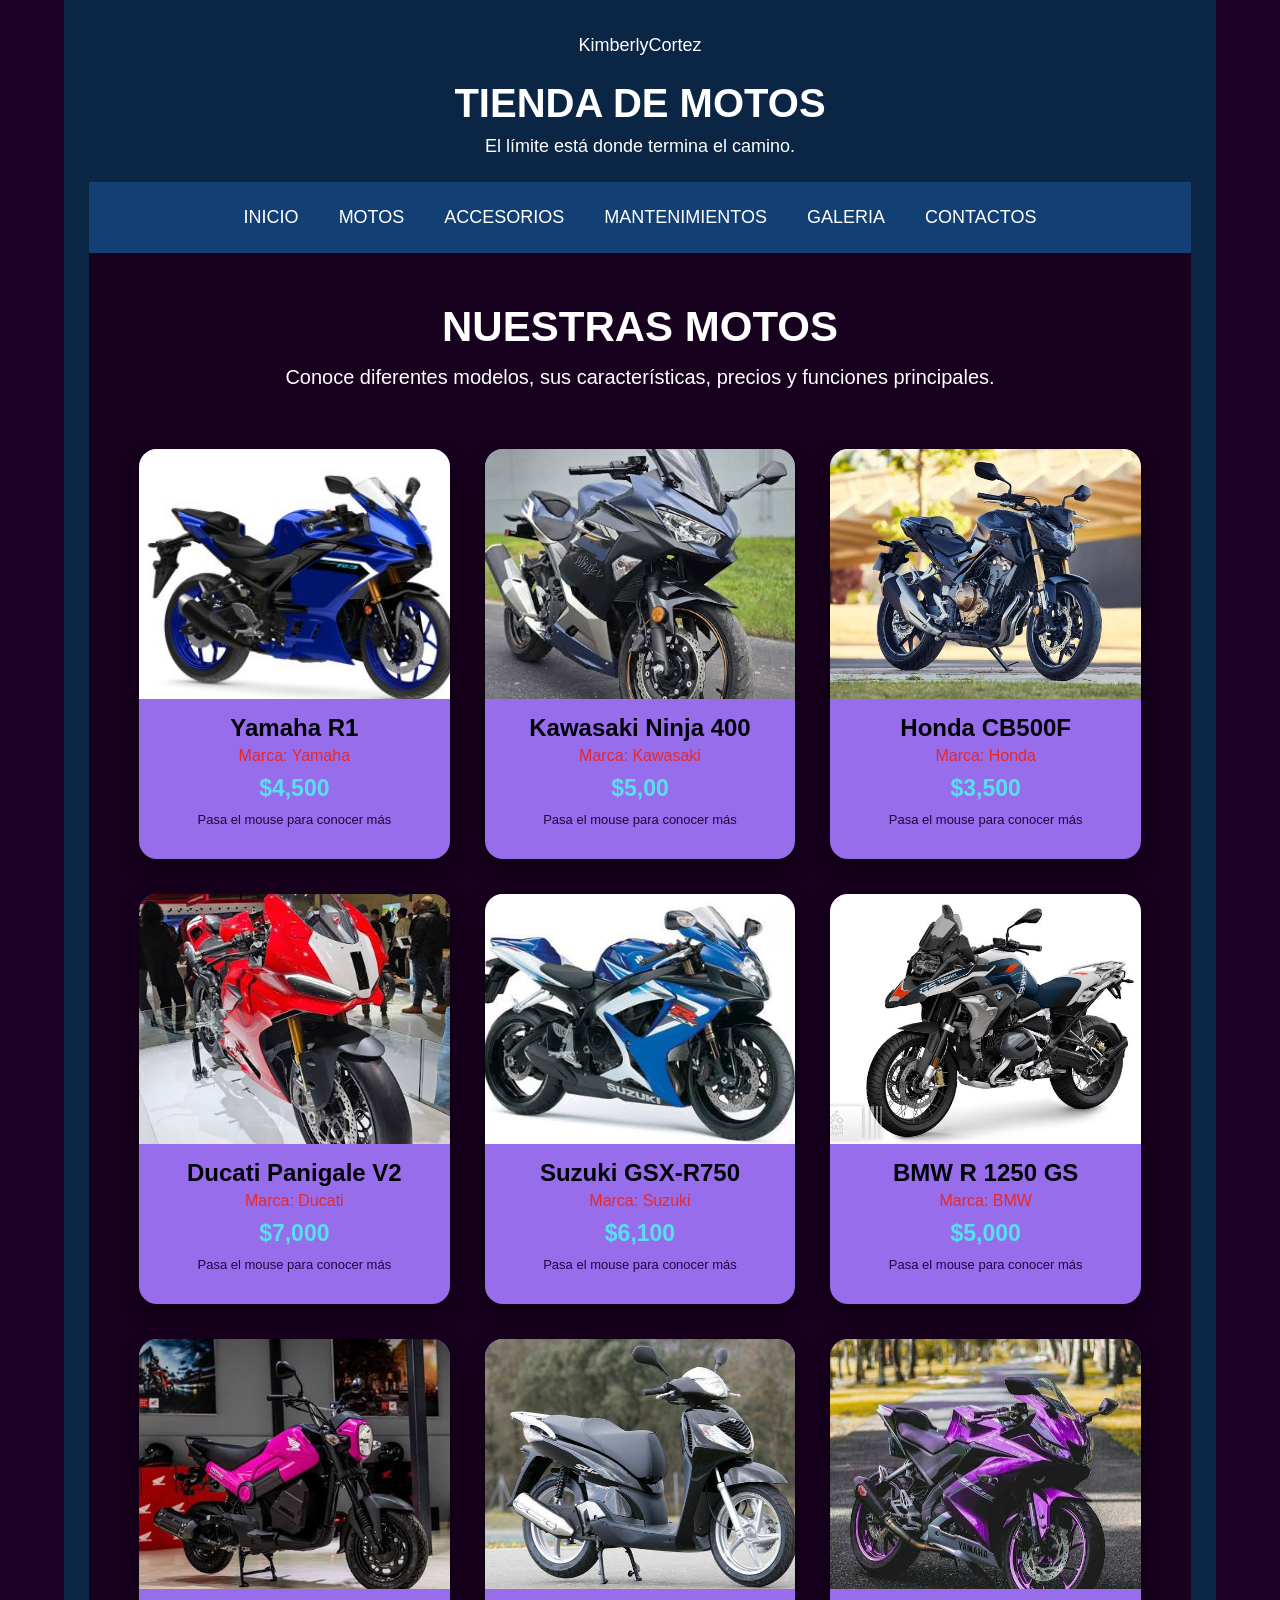
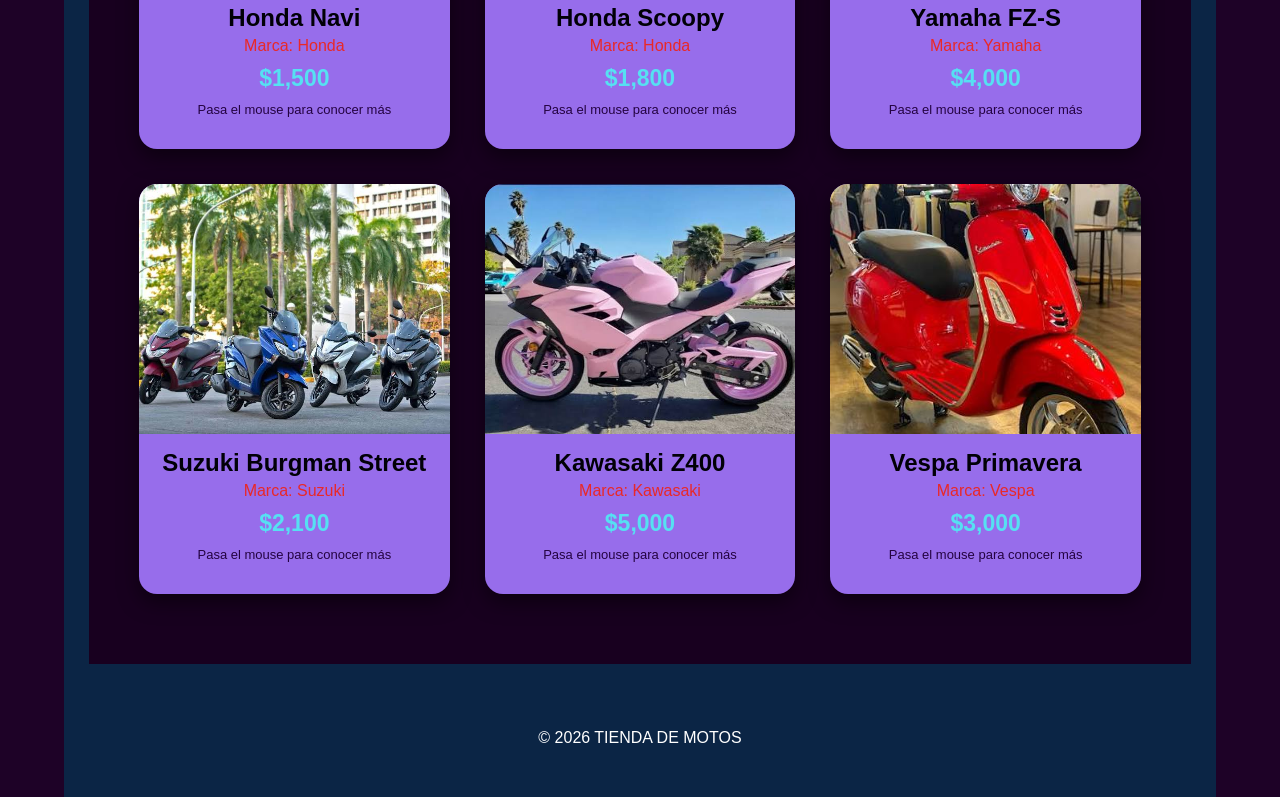
<file: pages/Motos.html>
<title>MOTOS | TIENDA DE MOTOS</title>

    <!-- ARCHIVOS CSS -->
    <link rel="stylesheet" href="../css/estilos.css">
    <link rel="stylesheet" href="../css/header.css">
    <link rel="stylesheet" href="../css/cards.css">
    <link rel="stylesheet" href="../css/footer.css">

</head>

<body>

    <body>
    <div class="contenedor">
<header class="header">
    <div class="logo">
        <p>Kimberly<span>Cortez</span></p>
    </div>

    <!-- =============================================
         HEADER
    ============================================== -->

    <header>

        <div class="contenedor">

            <div class="logo">

                <h1>TIENDA DE MOTOS</h1>

                <p>
                    El límite está donde termina el camino.
                </p>

            </div>

        </div>

    </header>


    <!-- =============================================
         MENU
    ============================================== -->

    <nav>

        <ul>

            <li>
                <a href="../index.html">INICIO</a>
            </li>

            <li>
                <a href="Motos.html">MOTOS</a>
            </li>

            <li>
                <a href="Accesorios.html">ACCESORIOS</a>
            </li>

            <li>
                <a href="Mantenimientos.html">MANTENIMIENTOS</a>
            </li>

            <li>
                <a href="Galeria.html">GALERIA</a>
            </li>

            <li>
                <a href="contacto.html">CONTACTOS</a>
            </li>

        </ul>

    </nav>


    <!-- =============================================
         TITULO
    ============================================== -->

    <section class="titulo-motos">

        <h2>NUESTRAS MOTOS</h2>

        <p>
            Conoce diferentes modelos, sus características,
            precios y funciones principales.
        </p>

    </section>


    <!-- =============================================
         TARJETAS DE MOTOS
    ============================================== -->

    <section class="seccion-motos">

        <div class="contenedor-motos">


            <!-- MOTO 1 -->

            <div class="tarjeta-moto">

                <div class="tarjeta-interior">

                    <!-- PARTE DELANTERA -->

                    <div class="tarjeta-frente">

                        <img src="../img/moto1.jpg"
                             alt="Moto deportiva">

                        <h3>Yamaha R1</h3>

                        <p class="marca">
                            Marca: Yamaha
                        </p>

                        <p class="precio">
                            $4,500
                        </p>

                        <span>
                            Pasa el mouse para conocer más
                        </span>

                    </div>


                    <!-- PARTE TRASERA -->

                    <div class="tarjeta-atras">

                        <h3>Yamaha R1</h3>

                        <p>
                            Motocicleta deportiva diseñada
                            para ofrecer un alto rendimiento
                            y una conducción dinámica.
                        </p>

                        <p>
                            <strong>Cilindraje:</strong>
                            998 cc
                        </p>

                        <p>
                            <strong>Función:</strong>
                            Ideal para conducción deportiva
                            y recorridos en carretera.
                        </p>

                    </div>

                </div>

            </div>


            <!-- MOTO 2 -->

            <div class="tarjeta-moto">

                <div class="tarjeta-interior">

                    <div class="tarjeta-frente">

                        <img src="../img/moto2.jpg"
                             alt="Moto Kawasaki">

                        <h3>Kawasaki Ninja 400</h3>

                        <p class="marca">
                            Marca: Kawasaki
                        </p>

                        <p class="precio">
                            $5,00
                        </p>

                        <span>
                            Pasa el mouse para conocer más
                        </span>

                    </div>


                    <div class="tarjeta-atras">

                        <h3>Kawasaki Ninja 400</h3>

                        <p>
                            Moto deportiva de tamaño medio
                            que combina rendimiento, comodidad
                            y facilidad de manejo.
                        </p>

                        <p>
                            <strong>Cilindraje:</strong>
                            399 cc
                        </p>

                        <p>
                            <strong>Función:</strong>
                            Adecuada para desplazamientos
                            urbanos y recorridos por carretera.
                        </p>

                    </div>

                </div>

            </div>


            <!-- MOTO 3 -->

            <div class="tarjeta-moto">

                <div class="tarjeta-interior">

                    <div class="tarjeta-frente">

                        <img src="../img/moto3.jpg"
                             alt="Moto Honda">

                        <h3>Honda CB500F</h3>

                        <p class="marca">
                            Marca: Honda
                        </p>

                        <p class="precio">
                            $3,500
                        </p>

                        <span>
                            Pasa el mouse para conocer más
                        </span>

                    </div>


                    <div class="tarjeta-atras">

                        <h3>Honda CB500F</h3>

                        <p>
                            Motocicleta tipo naked con un
                            diseño sencillo y una posición
                            cómoda para conducir.
                        </p>

                        <p>
                            <strong>Cilindraje:</strong>
                            471 cc
                        </p>

                        <p>
                            <strong>Función:</strong>
                            Pensada para desplazamientos
                            urbanos y viajes por carretera.
                        </p>

                    </div>

                </div>

            </div>


            <!-- MOTO 4 -->

            <div class="tarjeta-moto">

                <div class="tarjeta-interior">

                    <div class="tarjeta-frente">

                        <img src="../img/moto4.jpg"
                             alt="Moto Ducati">

                        <h3>Ducati Panigale V2</h3>

                        <p class="marca">
                            Marca: Ducati
                        </p>

                        <p class="precio">
                            $7,000
                        </p>

                        <span>
                            Pasa el mouse para conocer más
                        </span>

                    </div>


                    <div class="tarjeta-atras">

                        <h3>Ducati Panigale V2</h3>

                        <p>
                            Motocicleta deportiva con un
                            diseño orientado al rendimiento
                            y la conducción deportiva.
                        </p>

                        <p>
                            <strong>Cilindraje:</strong>
                            955 cc
                        </p>

                        <p>
                            <strong>Función:</strong>
                            Diseñada principalmente para
                            conducción deportiva.
                        </p>

                    </div>

                </div>

            </div>


            <!-- MOTO 5 -->

            <div class="tarjeta-moto">

                <div class="tarjeta-interior">

                    <div class="tarjeta-frente">

                        <img src="../img/moto5.jpg"
                             alt="Moto Suzuki">

                        <h3>Suzuki GSX-R750</h3>

                        <p class="marca">
                            Marca: Suzuki
                        </p>

                        <p class="precio">
                            $6,100
                        </p>

                        <span>
                            Pasa el mouse para conocer más
                        </span>

                    </div>


                    <div class="tarjeta-atras">

                        <h3>Suzuki GSX-R750</h3>

                        <p>
                            Motocicleta deportiva reconocida
                            por combinar potencia y agilidad.
                        </p>

                        <p>
                            <strong>Cilindraje:</strong>
                            750 cc
                        </p>

                        <p>
                            <strong>Función:</strong>
                            Orientada a conducción deportiva
                            y recorridos en carretera.
                        </p>

                    </div>

                </div>

            </div>


            <!-- MOTO 6 -->

            <div class="tarjeta-moto">

                <div class="tarjeta-interior">

                    <div class="tarjeta-frente">

                        <img src="../img/moto6.jpg"
                             alt="Moto BMW">

                        <h3>BMW R 1250 GS</h3>

                        <p class="marca">
                            Marca: BMW
                        </p>

                        <p class="precio">
                            $5,000
                        </p>

                        <span>
                            Pasa el mouse para conocer más
                        </span>

                    </div>
                  

                    <div class="tarjeta-atras">

                        <h3>BMW R 1250 GS</h3>

                        <p>
                            Motocicleta tipo adventure preparada
                            para recorridos largos y diferentes
                            tipos de caminos.
                        </p>

                        <p>
                            <strong>Cilindraje:</strong>
                            1254 cc
                        </p>

                        <p>
                            <strong>Función:</strong>
                            Ideal para viajes y recorridos
                            de larga distancia.
                        </p>

                    </div>

                </div>

            </div>
            
            <div class="tarjeta-moto">

    <div class="tarjeta-interior">

        <div class="tarjeta-frente">

            <img src="../img/moto7.jpg" alt="Honda Navi">

            <h3>Honda Navi</h3>

            <p class="marca">
                Marca: Honda
            </p>

            <p class="precio">
                $1,500
            </p>

            <span>
                Pasa el mouse para conocer más
            </span>

        </div>

        <div class="tarjeta-atras">

            <h3>Honda Navi</h3>

            <p>
                Motocicleta compacta y práctica,
                pensada principalmente para desplazamientos
                urbanos.
            </p>

            <p>
                <strong>Cilindraje:</strong>
                109 cc
            </p>

            <p>
                <strong>Función:</strong>
                Ideal para movilizarse por la ciudad
                y realizar recorridos cortos.
            </p>

        </div>

    </div>

</div>


<!-- =============================================
     MOTO 8
============================================= -->

<div class="tarjeta-moto">

    <div class="tarjeta-interior">

        <div class="tarjeta-frente">

            <img src="../img/moto8.jpg" alt="Honda Scoopy">

            <h3>Honda Scoopy</h3>

            <p class="marca">
                Marca: Honda
            </p>

            <p class="precio">
                $1,800
            </p>

            <span>
                Pasa el mouse para conocer más
            </span>

        </div>

        <div class="tarjeta-atras">

            <h3>Honda Scoopy</h3>

            <p>
                Scooter de diseño moderno y tamaño
                compacto, pensado para el uso diario.
            </p>

            <p>
                <strong>Cilindraje:</strong>
                110 cc
            </p>

            <p>
                <strong>Función:</strong>
                Adecuada para desplazamientos urbanos
                y recorridos cotidianos.
            </p>

        </div>

    </div>

</div>


<!-- =============================================
     MOTO 9
============================================= -->

<div class="tarjeta-moto">

    <div class="tarjeta-interior">

        <div class="tarjeta-frente">

            <img src="../img/moto9.jpg" alt="Yamaha FZ-S">

            <h3>Yamaha FZ-S</h3>

            <p class="marca">
                Marca: Yamaha
            </p>

            <p class="precio">
                $4,000
            </p>

            <span>
                Pasa el mouse para conocer más
            </span>

        </div>

        <div class="tarjeta-atras">

            <h3>Yamaha FZ-S</h3>

            <p>
                Motocicleta tipo naked con un diseño
                urbano y una posición de conducción
                práctica.
            </p>

            <p>
                <strong>Cilindraje:</strong>
                149 cc
            </p>

            <p>
                <strong>Función:</strong>
                Pensada para desplazamientos urbanos
                y recorridos diarios.
            </p>

        </div>

    </div>

</div>


<!-- =============================================
     MOTO 10
============================================= -->

<div class="tarjeta-moto">

    <div class="tarjeta-interior">

        <div class="tarjeta-frente">

            <img src="../img/moto10.jpg" alt="Suzuki Burgman">

            <h3>Suzuki Burgman Street</h3>

            <p class="marca">
                Marca: Suzuki
            </p>

            <p class="precio">
                $2,100
            </p>

            <span>
                Pasa el mouse para conocer más
            </span>

        </div>

        <div class="tarjeta-atras">

            <h3>Suzuki Burgman Street</h3>

            <p>
                Scooter diseñado para ofrecer una
                conducción cómoda y práctica en ciudad.
            </p>

            <p>
                <strong>Cilindraje:</strong>
                124 cc
            </p>

            <p>
                <strong>Función:</strong>
                Ideal para transporte urbano y
                desplazamientos cotidianos.
            </p>

        </div>

    </div>

</div>


<!-- =============================================
     MOTO 11
============================================= -->

<div class="tarjeta-moto">

    <div class="tarjeta-interior">

        <div class="tarjeta-frente">

            <img src="../img/moto11.jpg" alt="Kawasaki Z400">

            <h3>Kawasaki Z400</h3>

            <p class="marca">
                Marca: Kawasaki
            </p>

            <p class="precio">
                $5,000
            </p>

            <span>
                Pasa el mouse para conocer más
            </span>

        </div>

        <div class="tarjeta-atras">

            <h3>Kawasaki Z400</h3>

            <p>
                Motocicleta naked compacta que combina
                un tamaño manejable con un motor de
                mayor capacidad.
            </p>

            <p>
                <strong>Cilindraje:</strong>
                399 cc
            </p>

            <p>
                <strong>Función:</strong>
                Puede utilizarse para desplazamientos
                urbanos y recorridos por carretera.
            </p>

        </div>

    </div>

</div>


<!-- =============================================
     MOTO 12
============================================= -->

<div class="tarjeta-moto">

    <div class="tarjeta-interior">

        <div class="tarjeta-frente">

            <img src="../img/moto12.jpg" alt="Vespa Primavera">

            <h3>Vespa Primavera</h3>

            <p class="marca">
                Marca: Vespa
            </p>

            <p class="precio">
                $3,000
            </p>

            <span>
                Pasa el mouse para conocer más
            </span>

        </div>

        <div class="tarjeta-atras">

            <h3>Vespa Primavera</h3>

            <p>
                Scooter de estilo clásico y moderno,
                pensado para desplazamientos urbanos.
            </p>

            <p>
                <strong>Cilindraje:</strong>
                150 cc
            </p>

            <p>
                <strong>Función:</strong>
                Ideal para recorridos por la ciudad
                y uso cotidiano.
            </p>

        </div>

    </div>

</div>


        </div>

    </section>


    <!-- =============================================
         FOOTER
    ============================================== -->

    <footer>

        <p>
            © 2026 TIENDA DE MOTOS
        </p>

    </footer>


</body>

</html>
</file>
<file: css/estilos.css>
/*==========================
    ESTILOS GENERALES
=======================*/

*{
    margin: 0;
    padding: 0;
    box-sizing: border-box;
}

body{
    font-family: Arial, Helvetica, sans-serif;
    background-color: #1e0227;
    color: #f0f4f4;
}

.contenedor{
    width: 90%;
    margin: auto;
}

.titulo{
    text-align: center;
    margin-bottom: 40px;
    color: #0B2545;
    font-size: 35;
}

section{
    padding: 60px 0;
}

/*======================
    TARJETAS
==================*/

.tarjetas{
    display: flex;
    justify-content: center;
    flex-wrap: wrap;
    gap: 10px;
}

.card{
    width: 200px;
    background: #0ae00a;
    border-radius: 10px;
    overflow: hidden;
    box-shadow: 0 4px 10px rgba(0,0,0,0.2);
}

.card img{
    width: 60%;
    height: 80px;
    object-fit: cover;/* ajusta la imagen*/
    display: block;
}

.card h3{
    text-align: center;
    margin: 5px 0;
    color: #0B2545;
}

.card p{
    padding: 0 10px 10px;
    text-align: justify;
    line-height: 1.5;
}

.quienes-somos{
    display: flex;
    align-items: center;
    justify-content: space-between;
    gap: 30px;
    padding: 40px 0;
}

.quienes-somos .texto{
    flex: 1;
}
.quienes-somos .imagen{
    flex: 1;
    text-align: center;
}
.quienes-somos .imagen img{
    width: 100%;
    max-width: 300px;
    border-radius: 10px;
    box-shadow: 0 4px 10px rgba(0,0,0,0.2);
}

/*==================================================
    ADAPTACIÓN GENERAL PARA CELULAR
==================================================*/

@media (max-width: 600px) {

    body {
        width: 100%;
        overflow-x: hidden;
    }

    .contenedor {
        width: 100%;
        box-sizing: border-box;
    }

    header {
        width: 100%;
    }

    header .logo h1 {
        font-size: 28px;
        line-height: 1.2;
    }

    header .logo p {
        font-size: 14px;
    }

    /* MENÚ */

    nav {
        width: 100%;
    }

    nav ul {
        display: flex;
        flex-wrap: wrap;
        justify-content: center;
        gap: 3px;
        padding: 8px 5px;
    }

    nav ul li a {
        font-size: 11px;
        padding: 7px 6px;
    }

}
/*==================================================
    DISEÑO PARA TABLET
==================================================*/

/* Cuando la pantalla es menor de 900px,
   mostramos 2 motos por fila */
@media (max-width: 900px) {

    .contenedor-motos {
        grid-template-columns: repeat(2, 1fr);
    }

}


/*==================================================
    DISEÑO PARA CELULAR
==================================================*/

/* Cuando la pantalla es menor de 600px,
   mostramos una moto por fila */
@media (max-width: 600px) {

    .contenedor-motos {
        grid-template-columns: 1fr;
    }

    .seccion-motos {
        padding: 30px 20px;
    }

    .titulo-motos h2 {
        font-size: 32px;
    }
</file>
<file: css/header.css>
/*==========================
    HEADER
===============*/

header{
    background-color: #0B2545;
    color: white;
    padding: 25px;
}

.logo{
    text-align: center;
}

.logo h1{
    font-size: 40px;
}

.logo p{
    margin-top: 10px;
    font-size: 18px;
}

/*======================
MENU
=================*/

nav{
    background-color: #134074;
    padding: 15px;
}

nav ul{
    list-style: none;
    display: flex;
    justify-content: center;
    flex-wrap: wrap;
}

nav ul li{
    margin: 10px 20px;
}
nav ul li a{
    text-decoration: none;
    color: white;
    font-size: 18px;
    transition: 0.3s;
}

nav ul li a:hover{
    color: #8ecae6;
}
</file>
<file: css/banner.css>
/*=============================================
    BANNER
=====================================*/

.banner{
    background-image: url("../img/portadaaa.jpg");
    background-size: cover;
    background-position: center;
    height: 600px;

    display: flex;
    justify-content: center;
    align-items: center;
}
/*este código nos sirver para cambiarle el fondo y color de letra al bienvinido*/
.texto-banner{
    background-color: rgba(188, 166, 245, 0.685);
    padding: 30px;
    border-radius: 10px;
    text-align: center;
    color: rgb(22, 23, 23);
}
/* este codigo es para hacer mas grande o mas pequeña la letra del inicio*/
.texto-banner h2{
    font-size: 50px;
    margin-bottom: 0px;
}

.texto-banner p{
    font-size: 25px;
}

/*==================================================
    ADAPTACIÓN DEL ENCABEZADO PARA CELULAR
==================================================*/

@media (max-width: 600px) {

    /* Contenedor del encabezado */
    header .contenedor {
        width: 100%;
        max-width: 100%;
        box-sizing: border-box;
        padding: 20px 15px;
    }

    /* Logo y texto principal */
    header .logo {
        width: 100%;
        box-sizing: border-box;
        text-align: center;
    }

    /* Frase principal */
    header .logo h1 {
        font-size: 30px;
        line-height: 1.2;
        margin: 0;
        padding: 0;
    }

    /* Frase secundaria */
    header .logo p {
        font-size: 16px;
        line-height: 1.4;
        margin-top: 12px;
    }

}

/*==================================================
    DISEÑO PARA TABLET
==================================================*/

/* Cuando la pantalla es menor de 900px,
   mostramos 2 motos por fila */
@media (max-width: 900px) {

    .contenedor-motos {
        grid-template-columns: repeat(2, 1fr);
    }

}


/*==================================================
    DISEÑO PARA CELULAR
==================================================*/

/* Cuando la pantalla es menor de 600px,
   mostramos una moto por fila */
@media (max-width: 600px) {
    

    .contenedor-motos {
        grid-template-columns: 1fr;
    }

    .seccion-motos {
        padding: 30px 20px;
    }

    .titulo-motos h2 {
        font-size: 32px;
    }

/* Logo */
.logo{
    font-weight: 700;
    font-size: 20px;
}
.logo span{
    color: orange;
}
.hamburguesa{
    width: 30px;
}
@media (min-width:568px) {
    .hamburguesa{
        display: none;
    }
}
.hamburguesa:hover{
    cursor: pointer;
}
}
</file>
<file: css/cards.css>
/*=======================
NOSOTROS
====================*/

.contenido-nosotros{
    display: flex;
    align-items: center;
    gap: 30px;
    flex-wrap: wrap;
}

.contenido-nosotros img{
    width: 50%;
    max-width: 300px;
    border-radius: 10px;
}

.texto-nosotros{
    flex: 1;
}

.texto-nosotros p{
    margin-bottom: 15px;
    line-height: 1.8;
    text-align: justify;
}

/*=====================
    TARJETAS
==================*/
ctrt+L for age
.tarjetas{
    display: flex;
    justify-content: center;
    gap: 25px;
    flex-wrap: wrap;
}



.card{
    background-color: white;
    width: 300px;
    padding: 25px;
    border-radius: 10px;
    box-shadow: 0px 4px 10px  rgba(0,0,0,0.1);
    transition: 0.3s;
}

.card:hover{
    transform: translateY(-5px);
}

.card h3{
    margin-bottom: 15px;
    color: #134074;
}

.card p{
    line-height: 1.6;
}

/*=============================================
    SOBRE NOSOTROS
=============================================*/

.motos {
    background-color: #b11dde;
    color: rgb(91, 56, 205);
    padding: 50px 0;
}

.motos .contenedor {
    width: 90%;
    max-width: 1200px;
    margin: auto;
}

.motos h2 {
    color: rgb(62, 232, 59);
    font-size: 40px;
    margin-bottom: 35px;
}

/* CONTENEDOR DE IMAGEN Y TEXTO */

.contenido-motos {
    width: 100%;
}

.imagenes-galeria {
    display: grid !important;
    grid-template-columns: 1fr 280px !important;
    gap: 50px !important;
    align-items: center !important;
}

/* IMAGEN A LA DERECHA */

.imagenes-galeria img {
    grid-column: 2 !important;
    grid-row: 1 / span 2 !important;

    width: 280px !important;
    height: 320px !important;

    object-fit: cover !important;
    border-radius: 15px !important;
}

/* TEXTO A LA IZQUIERDA */

.imagenes-galeria p {
    grid-column: 1 !important;

    width: auto !important;
    margin: 0 0 25px 0 !important;
/* Cambia el color del texto sobre nosotros*/
    color: rgb(1, 5, 53);
    font-size: 20px;
    line-height: 1.6;
}

/*==================================================
    TÍTULO DE LA SECCIÓN MOTOS
==================================================*/

/* Da espacio y color de fondo a la sección del título */
.titulo-motos {
    text-align: center;
    padding: 50px 20px 30px;
    background-color: #18001f;
    color: white;
}

/* Cambia el tamaño del título principal */
.titulo-motos h2 {
    font-size: 42px;
    margin-bottom: 15px;
}

/* Cambia el tamaño del texto debajo del título */
.titulo-motos p {
    font-size: 20px;
}


/*==================================================
    SECCIÓN DONDE ESTÁN LAS 12 MOTOS
==================================================*/

/* Define el fondo y el espacio alrededor de las tarjetas */
.seccion-motos {
    background-color: #18001f;
    padding: 30px 50px 70px;
}

/* Organiza las tarjetas en filas y columnas */
.contenedor-motos {
    max-width: 1200px;
    margin: auto;

    display: grid;

    /* Coloca 3 tarjetas por fila */
    grid-template-columns: repeat(3, 1fr);

    /* Espacio entre las tarjetas */
    gap: 35px;
}


/*==================================================
    TARJETA DE CADA MOTO
==================================================*/

/* Define el tamaño de cada tarjeta */
.tarjeta-moto {
    width: 100%;
    height: 410px;

    /* Permite realizar el efecto 3D */
    perspective: 600px;

    /* Cambia el cursor cuando pasa sobre la tarjeta */
    cursor: pointer;
}


/*==================================================
    PARTE INTERIOR DE LA TARJETA
==================================================*/

/* Contiene la parte delantera y trasera */
.tarjeta-interior {
    width: 100%;
    height: 100%;

    position: relative;

    /* Hace que el giro sea suave */
    transition: transform 0.8s;

    /* Permite conservar el efecto 3D */
    transform-style: preserve-3d;
}


/*==================================================
    EFECTO DE GIRO
==================================================*/

/* Cuando el mouse pasa sobre la tarjeta,
   esta gira 180 grados */
.tarjeta-moto:hover .tarjeta-interior {
    transform: rotateY(180deg);
}


/*==================================================
    PARTE DELANTERA Y TRASERA
==================================================*/

/* Las dos caras ocupan exactamente el mismo espacio */
.tarjeta-frente,
.tarjeta-atras {
    position: absolute;

    width: 100%;
    height: 100%;

    /* Oculta la parte posterior de cada cara */
    backface-visibility: hidden;

    /* Redondea las esquinas */
    border-radius: 18px;

    /* Oculta cualquier elemento que salga
       de los bordes de la tarjeta */
    overflow: hidden;

    /* Agrega sombra */
    box-shadow: 0 8px 20px rgba(0, 0, 0, 0.5);
}


/*==================================================
    PARTE DELANTERA
==================================================*/

/* Diseño de la parte que muestra la imagen */
.tarjeta-frente {
    /*cambiar color a la tarje de la parte delantera*/
    background-color: rgb(151, 109, 235);
    /* este es para el texto del nombre de la moto*/
    color: #010007;

    text-align: center;

    padding-bottom: 20px;
}


/*==================================================
    IMAGEN DE LAS 12 MOTOS
==================================================*/

/* Todas las imágenes de moto1.jpg hasta moto12.jpg
   tendrán este mismo tamaño */
.tarjeta-frente img {
    width: 100%;
    height: 250px;

    /* Evita que la imagen se deforme */
    object-fit: cover;

    /* Elimina espacios debajo de la imagen */
    display: block;
}


/*==================================================
    NOMBRE DE LA MOTO
==================================================*/

/* Da formato a nombres como Yamaha R1,
   Honda Navi, Ducati Panigale, etc. */
.tarjeta-frente h3 {
    font-size: 24px;
    margin: 15px 0 5px;
}


/*==================================================
    MARCA
==================================================*/

/* Da formato al texto "Marca: Yamaha",
   "Marca: Honda", etc. */
.marca {
    font-size: 16px;
    margin: 5px;
    color: #e92828;
}


/*==================================================
    PRECIO
==================================================*/

/* Destaca el precio de cada motocicleta */
.precio {
    font-size: 23px;

    /* Hace que el precio aparezca en negrita */
    font-weight: bold;

    /* Color del precio */
    color: #56e0f2;

    margin: 10px;
}


/*==================================================
    MENSAJE DE LA TARJETA
==================================================*/

/* Texto que indica que la tarjeta puede girar */
.tarjeta-frente span {
    font-size: 13px;
    color: #240341;
}


/*==================================================
    PARTE TRASERA
==================================================*/

/* Diseño de la parte que aparece después del giro */
.tarjeta-atras {
    background: linear-gradient(
        135deg,
        #ac0ddc,
        #10da89
    );
/*cambia el color del texto de atras
    color: rgb(246, 242, 248);

    /* Coloca esta cara de la tarjeta
       girada desde el inicio */
    transform: rotateY(180deg);

    padding: 35px;

    /* Centra el contenido verticalmente */
    display: flex;

    flex-direction: column;

    justify-content: center;

    /* Centra el texto */
    text-align: center;
}


/*==================================================
    TÍTULO DE LA PARTE TRASERA
==================================================*/

/* Da formato al nombre de la moto
   que aparece después del giro */
.tarjeta-atras h3 {
    font-size: 27px;
    margin-bottom: 20px;
}


/*==================================================
    DESCRIPCIÓN DE LA MOTO
==================================================*/

/* Da formato a la información de cada moto */
.tarjeta-atras p {
    font-size: 17px;

    /* Espacio entre líneas */
    line-height: 1.5;

    margin-bottom: 15px;
}


/*==================================================
    CARACTERÍSTICAS IMPORTANTES
==================================================*/

/* Resalta palabras como:
   Cilindraje y Función */
.tarjeta-atras strong {
    color: #ef7e7e;
}


/*==================================================
    EFECTO CUANDO PASAMOS EL MOUSE
==================================================*/

/* La tarjeta sube ligeramente cuando
   colocamos el mouse encima */
.tarjeta-moto:hover {
    transform: translateY(-8px);

    /* Hace suave el movimiento */
    transition: 0.3s;
}


/*==================================================
    EFECTO DE SOMBRA AL PASAR EL MOUSE
==================================================*/

/* Aumenta la sombra cuando colocamos
   el mouse sobre una tarjeta */
.tarjeta-moto:hover .tarjeta-frente,
.tarjeta-moto:hover .tarjeta-atras {
    box-shadow: 0 15px 30px rgba(0, 0, 0, 0.7);
}


/*==================================================
    DISEÑO PARA TABLET
==================================================*/

/* Cuando la pantalla es menor de 900px,
   mostramos 2 motos por fila */
@media (max-width: 900px) {

    .contenedor-motos {
        grid-template-columns: repeat(2, 1fr);
    }

}


/*==================================================
    DISEÑO PARA CELULAR
==================================================*/

/* Cuando la pantalla es menor de 600px,
   mostramos una moto por fila */
@media (max-width: 600px) {


    .contenedor-motos {
        grid-template-columns: 1fr;
    }

    .seccion-motos {
        padding: 30px 20px;
    }

    .titulo-motos h2 {
        font-size: 32px;
    }


    /* Logo */
.logo{
    font-weight: 700;
    font-size: 20px;
}
.logo span{
    color: orange;
}
.hamburguesa{
    width: 30px;
}
@media (min-width:568px) {
    .hamburguesa{
        display: none;
    }
}
.hamburguesa:hover{
    cursor: pointer;
}
}
</file>
<file: css/galeria.css>
/*==================================================
    TÍTULO DE LA GALERÍA
==================================================*/

.titulo-galeria {
    position: relative;
    overflow: hidden;

    text-align: center;

    padding: 70px 20px 50px;

    background: linear-gradient(
        135deg,
        #18001f,
        #3b0764,
        #7b2cbf
    );

    color: white;
}


/*==================================================
    TÍTULO
==================================================*/

.titulo-galeria h2 {
    position: relative;

    font-size: 50px;

    margin-bottom: 15px;

    letter-spacing: 3px;

    animation: aparecerTitulo 1.2s ease;
}


/*==================================================
    TEXTO
==================================================*/

.titulo-galeria p {
    position: relative;

    font-size: 20px;

    animation: aparecerTexto 1.8s ease;
}


/*==================================================
    ANIMACIÓN DEL TÍTULO
==================================================*/

@keyframes aparecerTitulo {

    from {
        opacity: 0;
        transform: translateY(-40px);
    }

    to {
        opacity: 1;
        transform: translateY(0);
    }

}


/*==================================================
    ANIMACIÓN DEL TEXTO
==================================================*/

@keyframes aparecerTexto {

    from {
        opacity: 0;
        transform: translateY(30px);
    }

    to {
        opacity: 1;
        transform: translateY(0);
    }

}


/*==================================================
    BRILLO DEL FONDO
==================================================*/

.brillo-titulo {

    position: absolute;

    width: 250px;
    height: 250px;

    background: rgba(255,255,255,0.12);

    border-radius: 50%;

    left: -80px;
    top: -100px;

    animation: moverBrillo 5s infinite alternate;
}


@keyframes moverBrillo {

    from {
        transform: scale(1);
    }

    to {
        transform: scale(1.5);
    }

}


/*==================================================
    SECCIÓN DE GALERÍA
==================================================*/

.seccion-galeria {

    background-color: #18001f;

    padding: 60px 40px 80px;
}


/*==================================================
    CONTENEDOR
==================================================*/

.contenedor-galeria {

    max-width: 1200px;

    margin: auto;

    display: grid;

    grid-template-columns: repeat(4, 1fr);

    grid-auto-rows: 250px;

    gap: 20px;
}


/*==================================================
    TARJETAS DE LAS FOTOS
==================================================*/

.foto-galeria {

    position: relative;

    overflow: hidden;

    border-radius: 20px;

    cursor: pointer;

    box-shadow:
        0 8px 20px rgba(0,0,0,0.6);

    transition:
        transform 0.5s ease,
        box-shadow 0.5s ease;
}


/*==================================================
    ALGUNAS FOTOS MÁS GRANDES
==================================================*/

.foto-galeria.grande {

    grid-column: span 2;

    grid-row: span 2;
}


/*==================================================
    IMÁGENES
==================================================*/

.foto-galeria img {

    width: 100%;

    height: 100%;

    object-fit: cover;

    display: block;

    transition:
        transform 0.7s ease,
        filter 0.7s ease;
}


/*==================================================
    EFECTO AL PASAR EL MOUSE
==================================================*/

.foto-galeria:hover {

    transform:
        translateY(-10px)
        scale(1.02);

    box-shadow:
        0 20px 40px rgba(123,44,191,0.8);
}


/*==================================================
    ZOOM DE LA IMAGEN
==================================================*/

.foto-galeria:hover img {

    transform: scale(1.15);

    filter: brightness(0.65);
}


/*==================================================
    INFORMACIÓN SOBRE LA FOTO
==================================================*/

.info-foto {

    position: absolute;

    left: 0;
    bottom: 0;

    width: 100%;

    box-sizing: border-box;

    padding: 25px 20px;

    color: white;

    background:
        linear-gradient(
            transparent,
            rgba(24,0,31,0.95)
        );

    transform: translateY(100%);

    transition:
        transform 0.5s ease;
}


/*==================================================
    MOSTRAR INFORMACIÓN
==================================================*/

.foto-galeria:hover .info-foto {

    transform: translateY(0);

}


/*==================================================
    NOMBRE DE LA MOTO
==================================================*/

.info-foto h3 {

    font-size: 23px;

    margin: 0 0 5px;

}


/*==================================================
    DESCRIPCIÓN
==================================================*/

.info-foto p {

    font-size: 15px;

    margin: 0;

}


/*==================================================
    EFECTO DE BORDE
==================================================*/

.foto-galeria::before {

    content: "";

    position: absolute;

    z-index: 2;

    inset: 0;

    border: 2px solid transparent;

    border-radius: 20px;

    transition: 0.5s;

    pointer-events: none;
}


.foto-galeria:hover::before {

    border-color: #c77dff;

    box-shadow:
        inset 0 0 20px rgba(199,125,255,0.6);

}


/*==================================================
    FRASE FINAL
==================================================*/

.frase-galeria {

    text-align: center;

    padding: 60px 20px;

    background:
        linear-gradient(
            135deg,
            #5a189a,
            #24002f
        );

    color: white;
}


/*==================================================
    ICONO DE MOTO
==================================================*/

.moto-icono {

    font-size: 60px;

    animation:
        moverMoto 2s infinite alternate;
}


/*==================================================
    ANIMACIÓN DE LA MOTO
==================================================*/

@keyframes moverMoto {

    from {
        transform: translateX(-20px);
    }

    to {
        transform: translateX(20px);
    }

}


/*==================================================
    TÍTULO FINAL
==================================================*/

.frase-galeria h2 {

    font-size: 32px;

    margin: 15px 0;

}


/*==================================================
    TEXTO FINAL
==================================================*/

.frase-galeria p {

    font-size: 18px;

}


/*==================================================
    TABLET
==================================================*/

@media (max-width: 1000px) {

    .contenedor-galeria {

        grid-template-columns: repeat(2, 1fr);

    }

}


/*==================================================
    CELULAR
==================================================*/

@media (max-width: 600px) {

    .seccion-galeria {

        padding: 40px 20px 60px;

    }

    .contenedor-galeria {

        grid-template-columns: 1fr;

        grid-auto-rows: 250px;

    }

    .foto-galeria.grande {

        grid-column: span 1;

        grid-row: span 1;

    }

    .titulo-galeria h2 {

        font-size: 35px;

    }

}
/*==================================================
    DISEÑO PARA TABLET
==================================================*/

/* Cuando la pantalla es menor de 900px,
   mostramos 2 motos por fila */
@media (max-width: 900px) {

    .contenedor-motos {
        grid-template-columns: repeat(2, 1fr);
    }

}

/*==================================================
    DISEÑO PARA CELULAR
==================================================*/

/* Cuando la pantalla es menor de 600px,
   mostramos una moto por fila */
@media (max-width: 600px) {
    
}

    .contenedor-motos {
        grid-template-columns: 1fr;
    }

    .seccion-motos {
        padding: 30px 20px;
    }

    .titulo-motos h2 {
        font-size: 32px;
    }
    /* Logo */
.logo{
    font-weight: 700;
    font-size: 20px;
}
.logo span{
    color: orange;
}
.hamburguesa{
    width: 30px;
}
@media (min-width:568px) {
    .hamburguesa{
        display: none;
    }
}
.hamburguesa:hover{
    cursor: pointer;
}
</file>
<file: css/contacto.css>
/*==================================================
    TÍTULO DE CONTACTO
==================================================*/

/* Estilo de la sección superior */
.titulo-contacto {

    /* Centra todo el texto */
    text-align: center;

    /* Espacio interno */
    padding: 55px 20px 35px;

    /* Fondo */
    background-color: #18001f;

    /* Color del texto */
    color: white;
}

/* Título principal */
.titulo-contacto h2 {

    /* Tamaño */
    font-size: 42px;

    /* Espacio inferior */
    margin-bottom: 15px;
}


/* Descripción */
.titulo-contacto p {

    /* Tamaño del texto */
    font-size: 19px;
}


/*==================================================
    SECCIÓN PRINCIPAL
==================================================*/

.seccion-contacto {

    /* Fondo */
    background-color: #18001f;

    /* Espacio */
    padding: 50px 30px 70px;
}


/*==================================================
    CONTENEDOR
==================================================*/

.contenedor-contacto {

    /* Ancho máximo */
    max-width: 1100px;

    /* Centra el contenido */
    margin: auto;

    /* Coloca información y formulario juntos */
    display: grid;

    /* Dos columnas */
    grid-template-columns: 1fr 1fr;

    /* Espacio entre columnas */
    gap: 40px;

    /* Alinea los elementos */
    align-items: stretch;
}


/*==================================================
    INFORMACIÓN
==================================================*/

.informacion-contacto {

    /* Fondo */
    background: linear-gradient(
        135deg,
        #24002f,
        #5a189a
    );

    /* Color */
    color: white;

    /* Espacio interno */
    padding: 40px;

    /* Bordes redondeados */
    border-radius: 20px;

    /* Sombra */
    box-shadow: 0 10px 25px rgba(0,0,0,0.5);

    /* Animación */
    transition: 0.4s;
}


/* Efecto al pasar el mouse */
.informacion-contacto:hover {

    /* Sube ligeramente */
    transform: translateY(-5px);

    /* Aumenta la sombra */
    box-shadow: 0 15px 30px rgba(123,44,191,0.5);
}


/* Título de información */
.informacion-contacto h2 {

    /* Tamaño */
    font-size: 32px;

    /* Espacio inferior */
    margin-bottom: 15px;
}


/* Texto */
.informacion-contacto > p {

    /* Altura de línea */
    line-height: 1.6;

    /* Espacio inferior */
    margin-bottom: 30px;
}


/*==================================================
    DATOS DE CONTACTO
==================================================*/

/* Cada fila de información */
.dato-contacto {

    /* Coloca icono y texto juntos */
    display: flex;

    /* Centra verticalmente */
    align-items: center;

    /* Espacio entre elementos */
    gap: 15px;

    /* Espacio inferior */
    margin-bottom: 22px;

    /* Animación */
    transition: 0.3s;
}


/* Efecto al pasar el mouse */
.dato-contacto:hover {

    /* Se desplaza ligeramente */
    transform: translateX(8px);
}


/* Iconos */
.dato-contacto > span {

    /* Tamaño del icono */
    font-size: 32px;
}


/* Título de cada dato */
.dato-contacto h3 {

    /* Elimina espacio innecesario */
    margin: 0 0 4px;
}


/* Texto de cada dato */
.dato-contacto p {

    /* Elimina margen */
    margin: 0;
}


/*==================================================
    FORMULARIO
==================================================*/

.formulario-contacto {

    /* Fondo blanco */
    background-color: white;

    /* Espacio interno */
    padding: 40px;

    /* Bordes redondeados */
    border-radius: 20px;

    /* Sombra */
    box-shadow: 0 10px 25px rgba(0,0,0,0.5);

    /* Animación */
    transition: 0.4s;
}


/* Efecto del formulario */
.formulario-contacto:hover {

    /* Sube ligeramente */
    transform: translateY(-5px);

    /* Aumenta la sombra */
    box-shadow: 0 15px 30px rgba(123,44,191,0.5);
}


/* Título del formulario */
.formulario-contacto h2 {

    /* Color */
    color: #4c1d95;

    /* Tamaño */
    font-size: 30px;

    /* Espacio inferior */
    margin-bottom: 25px;
}


/*==================================================
    ETIQUETAS
==================================================*/

.formulario-contacto label {

    /* Hace que ocupe toda la línea */
    display: block;

    /* Texto grueso */
    font-weight: bold;

    /* Color */
    color: #333;

    /* Espacio inferior */
    margin-bottom: 7px;
}


/*==================================================
    CAMPOS
==================================================*/

.formulario-contacto input,
.formulario-contacto textarea {

    /* Ocupa todo el ancho */
    width: 100%;

    /* Espacio interno */
    padding: 13px;

    /* Tamaño de fuente */
    font-size: 15px;

    /* Borde */
    border: 2px solid #ddd;

    /* Bordes redondeados */
    border-radius: 10px;

    /* Evita que el ancho se salga */
    box-sizing: border-box;

    /* Espacio inferior */
    margin-bottom: 18px;

    /* Transición */
    transition: 0.3s;

    /* Fuente */
    font-family: Arial, sans-serif;
}


/*==================================================
    EFECTO AL SELECCIONAR UN CAMPO
==================================================*/

.formulario-contacto input:focus,
.formulario-contacto textarea:focus {

    /* Cambia el borde */
    border-color: #7b2cbf;

    /* Elimina el borde predeterminado */
    outline: none;

    /* Agrega brillo */
    box-shadow: 0 0 10px rgba(123,44,191,0.3);
}


/*==================================================
    BOTÓN
==================================================*/

.formulario-contacto button {

    /* Ancho completo */
    width: 100%;

    /* Espacio interno */
    padding: 14px;

    /* Sin borde */
    border: none;

    /* Bordes redondeados */
    border-radius: 10px;

    /* Fondo */
    background: linear-gradient(
        90deg,
        #5a189a,
        #9d4edd
    );

    /* Color */
    color: white;

    /* Texto grueso */
    font-weight: bold;

    /* Tamaño */
    font-size: 16px;

    /* Cursor */
    cursor: pointer;

    /* Animación */
    transition: 0.3s;
}


/* Efecto del botón */
.formulario-contacto button:hover {

    /* Aumenta ligeramente */
    transform: scale(1.03);

    /* Sombra */
    box-shadow: 0 8px 20px rgba(90,24,154,0.5);
}


/*==================================================
    FRASE FINAL
==================================================*/

.frase-contacto {

    /* Fondo */
    background: linear-gradient(
        135deg,
        #5a189a,
        #24002f
    );

    /* Color */
    color: white;

    /* Centra el contenido */
    text-align: center;

    /* Espacio */
    padding: 50px 20px;
}


/* Título */
.frase-contacto h2 {

    /* Tamaño */
    font-size: 30px;

    /* Espacio inferior */
    margin-bottom: 10px;
}


/* Texto */
.frase-contacto p {

    /* Tamaño */
    font-size: 18px;
}


/*==================================================
    DISEÑO PARA TABLET
==================================================*/

@media (max-width: 850px) {

    .contenedor-contacto {

        /* Una columna */
        grid-template-columns: 1fr;
    }

}


/*==================================================
    DISEÑO PARA CELULAR
==================================================*/

@media (max-width: 600px) {

    /* Reduce el espacio */
    .seccion-contacto {
        padding: 35px 20px;
    }

    /* Reduce el tamaño del título */
    .titulo-contacto h2 {
        font-size: 32px;
    }

    /* Reduce el espacio del formulario */
    .formulario-contacto,
    .informacion-contacto {
        padding: 25px;
    }

}
/*==================================================
    BOTÓN DE WHATSAPP
==================================================*/

.whatsapp a {
    display: inline-block;
    margin-top: 5px;
    padding: 10px 18px;
    background-color: #25D366;
    color: white;
    text-decoration: none;
    border-radius: 25px;
    font-weight: bold;
    transition: 0.3s;
}

.whatsapp a:hover {
    transform: scale(1.08);
    box-shadow: 0 0 15px rgba(37, 211, 102, 0.7);
}
/*==================================================
    DISEÑO PARA TABLET
==================================================*/

/* Cuando la pantalla es menor de 900px,
   mostramos 2 motos por fila */
@media (max-width: 900px) {

    .contenedor-motos {
        grid-template-columns: repeat(2, 1fr);
    }

}


/*==================================================
    DISEÑO PARA CELULAR
==================================================*/

/* Cuando la pantalla es menor de 600px,
   mostramos una moto por fila */
@media (max-width: 600px) {
    
}

    .contenedor-motos {
        grid-template-columns: 1fr;
    }

    .seccion-motos {
        padding: 30px 20px;
    }

    .titulo-motos h2 {
        font-size: 32px;
    }
    /* Logo */
.logo{
    font-weight: 700;
    font-size: 20px;
}
.logo span{
    color: orange;
}
.hamburguesa{
    width: 30px;
}
@media (min-width:568px) {
    .hamburguesa{
        display: none;
    }
}
.hamburguesa:hover{
    cursor: pointer;
}
</file>
<file: css/footer.css>
/*=====================
FOOTER
============*/

footer{
    background-color: #0B2545;
    color: white;
    text-align:center ;
    padding: 25px;
    margin-top: 40px;
}
</file>
<file: css/accesorios.css>
/*==================================================
    TÍTULO DE ACCESORIOS
==================================================*/

/* Esta parte modifica toda la sección del título */
.titulo-accesorios {

    /* Centra el texto */
    text-align: center;

    /* Crea espacio arriba, a los lados y abajo */
    padding: 50px 20px 30px;

    /* Color de fondo */
    background-color: #18001f;

    /* Color de las letras */
    color: white;
}


/*==================================================
    TÍTULO PRINCIPAL
==================================================*/

/* Modifica el tamaño y espacio del título */
.titulo-accesorios h2 {

    /* Tamaño de la letra */
    font-size: 42px;

    /* Espacio debajo del título */
    margin-bottom: 15px;
}


/*==================================================
    DESCRIPCIÓN DEL TÍTULO
==================================================*/

/* Modifica el texto que está debajo del título */
.titulo-accesorios p {

    /* Tamaño del texto */
    font-size: 20px;
}


/*==================================================
    SECCIÓN DE LAS TARJETAS
==================================================*/

/* Esta sección contiene todas las tarjetas */
.seccion-accesorios {

    /* Color de fondo */
    background-color: #18001f;

    /* Espacio alrededor de las tarjetas */
    padding: 30px 50px 70px;
}


/*==================================================
    CONTENEDOR DE LAS TARJETAS
==================================================*/

/* Organiza las tarjetas en filas y columnas */
.contenedor-accesorios {

    /* Ancho máximo del contenido */
    max-width: 1200px;

    /* Centra el contenido */
    margin: auto;

    /* Activa el sistema Grid */
    display: grid;

    /* Coloca 4 tarjetas por fila */
    grid-template-columns: repeat(4, 1fr);

    /* Espacio entre las tarjetas */
    gap: 30px;
}


/*==================================================
    TARJETA
==================================================*/

/* Diseño general de cada tarjeta */
.tarjeta-accesorio {

    /* Fondo blanco */
    background-color: white;

    /* Color del texto */
    color: #222;

    /* Redondea las esquinas */
    border-radius: 18px;

    /* Evita que el contenido salga de la tarjeta */
    overflow: hidden;

    /* Sombra de la tarjeta */
    box-shadow: 0 8px 20px rgba(0,0,0,0.5);

    /* Hace más suave el efecto */
    transition: transform 0.4s, box-shadow 0.4s;

    /* Centra el contenido */
    text-align: center;
}


/*==================================================
    IMAGEN
==================================================*/

/* Modifica las imágenes de los accesorios */
.tarjeta-accesorio img {

    /* La imagen ocupa todo el ancho */
    width: 100%;

    /* Altura de la imagen */
    height: 220px;

    /* Evita que la imagen se deforme */
    object-fit: cover;

    /* Elimina espacios debajo de la imagen */
    display: block;

    /* Hace que el cambio de tamaño sea suave */
    transition: transform 0.5s;
}


/*==================================================
    EFECTO DE LA IMAGEN
==================================================*/

/* Cuando el mouse pasa sobre la tarjeta,
   la imagen aumenta ligeramente */
.tarjeta-accesorio:hover img {

    /* Aumenta la imagen un 8% */
    transform: scale(1.08);
}


/*==================================================
    EFECTO DE LA TARJETA
==================================================*/

/* Cuando colocamos el mouse sobre la tarjeta */
.tarjeta-accesorio:hover {

    /* La tarjeta sube un poco */
    transform: translateY(-10px);

    /* Aumenta la sombra */
    box-shadow: 0 18px 35px rgba(0,0,0,0.7);
}


/*==================================================
    CONTENIDO
==================================================*/

/* Espacio donde está el nombre,
   descripción y precio */
.contenido-accesorio {

    /* Espacio interno */
    padding: 20px;
}


/*==================================================
    CATEGORÍA
==================================================*/

/* Estilo de MUJER y HOMBRE */
.categoria {

    /* Convierte el texto en una pequeña etiqueta */
    display: inline-block;

    /* Espacio alrededor del texto */
    padding: 5px 12px;

    /* Redondea la etiqueta */
    border-radius: 20px;

    /* Color de fondo */
    background-color: #7b2cbf;

    /* Color del texto */
    color: white;

    /* Tamaño del texto */
    font-size: 12px;

    /* Hace el texto más grueso */
    font-weight: bold;

    /* Espacio debajo */
    margin-bottom: 10px;
}


/*==================================================
    NOMBRE DEL ACCESORIO
==================================================*/

/* Modifica el nombre de cada accesorio */
.contenido-accesorio h3 {

    /* Tamaño del nombre */
    font-size: 23px;

    /* Espacio debajo */
    margin-bottom: 12px;
}


/*==================================================
    DESCRIPCIÓN
==================================================*/

/* Modifica la descripción */
.contenido-accesorio p {

    /* Tamaño del texto */
    font-size: 16px;

    /* Espacio entre líneas */
    line-height: 1.5;
}


/*==================================================
    PRECIO
==================================================*/

/* Diseño del precio */
.precio-accesorio {

    /* Hace las letras más gruesas */
    font-weight: bold;

    /* Tamaño del precio */
    font-size: 23px !important;

    /* Color del precio */
    color: #7b2cbf;

    /* Espacio arriba */
    margin-top: 15px;
}


/*==================================================
    TABLET
==================================================*/

/* Estos estilos funcionan cuando la pantalla
   tiene máximo 1000 píxeles */
@media (max-width: 1000px) {

    .contenedor-accesorios {

        /* Ahora aparecen 2 tarjetas por fila */
        grid-template-columns: repeat(2, 1fr);
    }
}



/*==================================================
    EFECTO DE SOMBRA AL PASAR EL MOUSE
==================================================*/

/* Aumenta la sombra cuando colocamos
   el mouse sobre una tarjeta */
.tarjeta-moto:hover .tarjeta-frente,
.tarjeta-moto:hover .tarjeta-atras {
    box-shadow: 0 15px 30px rgba(0, 0, 0, 0.7);
}


/*==================================================
    DISEÑO PARA TABLET
==================================================*/

/* Cuando la pantalla es menor de 900px,
   mostramos 2 motos por fila */
@media (max-width: 900px) {

    .contenedor-motos {
        grid-template-columns: repeat(2, 1fr);
    }

}


/*==================================================
    DISEÑO PARA CELULAR
==================================================*/

/* Cuando la pantalla es menor de 600px,
   mostramos una moto por fila */
@media (max-width: 600px) {
    
}

    .contenedor-motos {
        grid-template-columns: 1fr;
    }

    .seccion-motos {
        padding: 30px 20px;
    }

    .titulo-motos h2 {
        font-size: 32px;
    }
    /* Logo */
.logo{
    font-weight: 700;
    font-size: 20px;
}
.logo span{
    color: orange;
}
.hamburguesa{
    width: 30px;
}
@media (min-width:568px) {
    .hamburguesa{
        display: none;
    }
}
.hamburguesa:hover{
    cursor: pointer;
}
</file>
<file: css/mantenimientos.css>
/*==================================================
    PRESENTACIÓN DE MANTENIMIENTO
==================================================*/

/* Esta sección crea la portada de mantenimiento */
.inicio-mantenimiento {

    /* Permite colocar elementos dentro de la sección */
    position: relative;

    /* Altura de la sección */
    min-height: 500px;

    /* Centra el contenido verticalmente */
    display: flex;

    align-items: center;

    /* Centra el contenido horizontalmente */
    justify-content: center;

    /* Espacio interno */
    padding: 60px 20px;

    /* Fondo con degradado */
    background: linear-gradient(
        135deg,
        #18001f,
        #3b0764,
        #7b2cbf
    );

    /* Oculta los elementos que salgan */
    overflow: hidden;

    /* Color del texto */
    color: white;

    /* Centra el texto */
    text-align: center;
}


/*==================================================
    CÍRCULO DECORATIVO
==================================================*/

/* Crea una figura circular detrás del texto */
.circulo-mantenimiento {

    /* Posición absoluta */
    position: absolute;

    /* Tamaño */
    width: 350px;
    height: 350px;

    /* Forma circular */
    border-radius: 50%;

    /* Borde luminoso */
    border: 3px solid rgba(255,255,255,0.2);

    /* Posición */
    right: 8%;
    top: 50px;

    /* Animación */
    animation: girarCirculo 10s linear infinite;
}


/*==================================================
    ANIMACIÓN DEL CÍRCULO
==================================================*/

/* Hace girar el círculo */
@keyframes girarCirculo {

    from {
        transform: rotate(0deg);
    }

    to {
        transform: rotate(360deg);
    }

}


/*==================================================
    TEXTO DE PRESENTACIÓN
==================================================*/

.texto-mantenimiento {

    /* Coloca el texto por encima del círculo */
    position: relative;

    /* Mantiene el texto visible */
    z-index: 2;

    /* Ancho máximo */
    max-width: 800px;

}


/*==================================================
    ETIQUETA
==================================================*/

.etiqueta-mantenimiento {

    /* Permite aplicar espacio */
    display: inline-block;

    /* Espacio interno */
    padding: 8px 18px;

    /* Bordes redondeados */
    border-radius: 30px;

    /* Fondo transparente */
    background-color: rgba(255,255,255,0.15);

    /* Borde */
    border: 1px solid rgba(255,255,255,0.4);

    /* Animación */
    animation: aparecer 1s ease;
}


/*==================================================
    TÍTULO PRINCIPAL
==================================================*/

.texto-mantenimiento h2 {

    /* Tamaño del título */
    font-size: 55px;

    /* Espacio */
    margin: 20px 0;

    /* Sombra del texto */
    text-shadow: 0 0 20px rgba(255,255,255,0.4);

    /* Animación */
    animation: aparecer 1.5s ease;
}


/*==================================================
    TEXTO
==================================================*/

.texto-mantenimiento p {

    /* Tamaño */
    font-size: 21px;

    /* Altura de línea */
    line-height: 1.6;

    /* Animación */
    animation: aparecer 2s ease;
}


/*==================================================
    ANIMACIÓN DE APARICIÓN
==================================================*/

@keyframes aparecer {

    from {

        /* Comienza transparente */
        opacity: 0;

        /* Comienza un poco abajo */
        transform: translateY(25px);
    }

    to {

        /* Termina visible */
        opacity: 1;

        /* Regresa a su posición */
        transform: translateY(0);
    }

}


/*==================================================
    BOTÓN
==================================================*/

.boton-mantenimiento {

    /* Permite modificar el botón */
    display: inline-block;

    /* Espacio interno */
    padding: 14px 28px;

    /* Espacio superior */
    margin-top: 25px;

    /* Color */
    background-color: white;

    /* Color del texto */
    color: #5a189a;

    /* Quita el subrayado */
    text-decoration: none;

    /* Bordes redondeados */
    border-radius: 30px;

    /* Texto grueso */
    font-weight: bold;

    /* Animación */
    transition: 0.3s;
}


/* Efecto del botón */
.boton-mantenimiento:hover {

    /* Aumenta ligeramente */
    transform: scale(1.1);

    /* Cambia el color */
    background-color: #e0aaff;

    /* Sombra */
    box-shadow: 0 0 25px rgba(255,255,255,0.7);
}


/*==================================================
    SECCIÓN DE SERVICIOS
==================================================*/

.seccion-mantenimiento {

    /* Fondo */
    background-color: #18001f;

    /* Espacio */
    padding: 70px 40px;
}


/*==================================================
    TÍTULO DE SERVICIOS
==================================================*/

.titulo-mantenimiento {

    /* Centra el texto */
    text-align: center;

    /* Color */
    color: white;

    /* Espacio inferior */
    margin-bottom: 45px;
}


.titulo-mantenimiento h2 {

    /* Tamaño */
    font-size: 40px;

    /* Espacio */
    margin-bottom: 12px;
}


.titulo-mantenimiento p {

    /* Tamaño */
    font-size: 18px;
}


/*==================================================
    CONTENEDOR DE TARJETAS
==================================================*/

.contenedor-mantenimiento {

    /* Ancho máximo */
    max-width: 1200px;

    /* Centra las tarjetas */
    margin: auto;

    /* Activa Grid */
    display: grid;

    /* Cuatro tarjetas por fila */
    grid-template-columns: repeat(4, 1fr);

    /* Espacio */
    gap: 30px;
}


/*==================================================
    TARJETA
==================================================*/

.tarjeta-mantenimiento {

    /* Fondo */
    background: linear-gradient(
        145deg,
        #ffffff,
        #f3e8ff
    );

    /* Centra el contenido */
    text-align: center;

    /* Espacio interno */
    padding: 30px 20px;

    /* Bordes */
    border-radius: 20px;

    /* Sombra */
    box-shadow: 0 8px 20px rgba(0,0,0,0.4);

    /* Animación */
    transition: 0.4s;

    /* Posición */
    position: relative;

    /* Oculta elementos que salgan */
    overflow: hidden;
}


/*==================================================
    LÍNEA DECORATIVA
==================================================*/

/* Crea una línea en la parte superior */
.tarjeta-mantenimiento::before {

    /* Contenido vacío */
    content: "";

    /* Posición */
    position: absolute;

    /* Parte superior */
    top: 0;
    left: 0;

    /* Ancho */
    width: 100%;

    /* Altura */
    height: 5px;

    /* Degradado */
    background: linear-gradient(
        90deg,
        #7b2cbf,
        #c77dff
    );
}


/*==================================================
    EFECTO DE LA TARJETA
==================================================*/

/* Se activa cuando pasamos el mouse */
.tarjeta-mantenimiento:hover {

    /* La tarjeta sube */
    transform: translateY(-12px) scale(1.03);

    /* Sombra más grande */
    box-shadow: 0 20px 40px rgba(123,44,191,0.5);
}


/*==================================================
    ICONOS
==================================================*/

.icono-mantenimiento {

    /* Tamaño del icono */
    font-size: 50px;

    /* Espacio */
    margin-bottom: 15px;

    /* Animación */
    transition: 0.4s;
}


/* El icono aumenta al pasar el mouse */
.tarjeta-mantenimiento:hover .icono-mantenimiento {

    /* Aumenta el tamaño */
    transform: scale(1.25) rotate(8deg);
}


/*==================================================
    NOMBRE DEL SERVICIO
==================================================*/

.tarjeta-mantenimiento h3 {

    /* Tamaño */
    font-size: 22px;

    /* Color */
    color: #4c1d95;

    /* Espacio */
    margin-bottom: 12px;
}


/*==================================================
    DESCRIPCIÓN
==================================================*/

.tarjeta-mantenimiento p {

    /* Tamaño */
    font-size: 16px;

    /* Altura */
    line-height: 1.5;

    /* Color */
    color: #444;
}


/*==================================================
    PRECIO
==================================================*/

.precio-mantenimiento {

    /* Hace que ocupe su propia línea */
    display: block;

    /* Espacio superior */
    margin-top: 18px;

    /* Color */
    color: #7b2cbf;

    /* Texto grueso */
    font-weight: bold;

    /* Tamaño */
    font-size: 18px;
}


/*==================================================
    SECCIÓN CONSEJO
==================================================*/

.consejo-mantenimiento {

    /* Fondo */
    background: linear-gradient(
        135deg,
        #24002f,
        #5a189a
    );

    /* Centra el contenido */
    text-align: center;

    /* Color */
    color: white;

    /* Espacio */
    padding: 60px 20px;
}


/*==================================================
    ICONO DEL CONSEJO
==================================================*/

.contenido-consejo span {

    /* Tamaño */
    font-size: 60px;

    /* Animación */
    animation: moverMoto 2s infinite alternate;
}


/*==================================================
    ANIMACIÓN DEL ICONO
==================================================*/

@keyframes moverMoto {

    from {
        transform: translateX(-15px);
    }

    to {
        transform: translateX(15px);
    }

}


/*==================================================
    TÍTULO DEL CONSEJO
==================================================*/

.contenido-consejo h2 {

    /* Tamaño */
    font-size: 35px;

    /* Espacio */
    margin: 15px 0;
}


/*==================================================
    TEXTO DEL CONSEJO
==================================================*/

.contenido-consejo p {

    /* Tamaño */
    font-size: 18px;
}


/*==================================================
    TABLET
==================================================*/

@media (max-width: 1000px) {

    .contenedor-mantenimiento {

        /* Dos tarjetas por fila */
        grid-template-columns: repeat(2, 1fr);
    }

}


/*==================================================
    CELULAR
==================================================*/

@media (max-width: 600px) {

    .contenedor-mantenimiento {

        /* Una tarjeta por fila */
        grid-template-columns: 1fr;
    }

    .seccion-mantenimiento {

        /* Reduce el espacio */
        padding: 50px 20px;
    }

    .texto-mantenimiento h2 {

        /* Reduce el tamaño del título */
        font-size: 38px;
    }

    .circulo-mantenimiento {

        /* Reduce el círculo en celular */
        width: 250px;
        height: 250px;
    }

}

/*==================================================
    DISEÑO PARA TABLET
==================================================*/

/* Cuando la pantalla es menor de 900px,
   mostramos 2 motos por fila */
@media (max-width: 900px) {

    .contenedor-motos {
        grid-template-columns: repeat(2, 1fr);
    }

}


/*==================================================
    DISEÑO PARA CELULAR
==================================================*/

/* Cuando la pantalla es menor de 600px,
   mostramos una moto por fila */
@media (max-width: 600px) {
    
}

    .contenedor-motos {
        grid-template-columns: 1fr;
    }

    .seccion-motos {
        padding: 30px 20px;
    }

    .titulo-motos h2 {
        font-size: 32px;
    }

    /* Logo */
.logo{
    font-weight: 700;
    font-size: 20px;
}
.logo span{
    color: orange;
}
.hamburguesa{
    width: 30px;
}
@media (min-width:568px) {
    .hamburguesa{
        display: none;
    }
}
.hamburguesa:hover{
    cursor: pointer;
}
</file>
